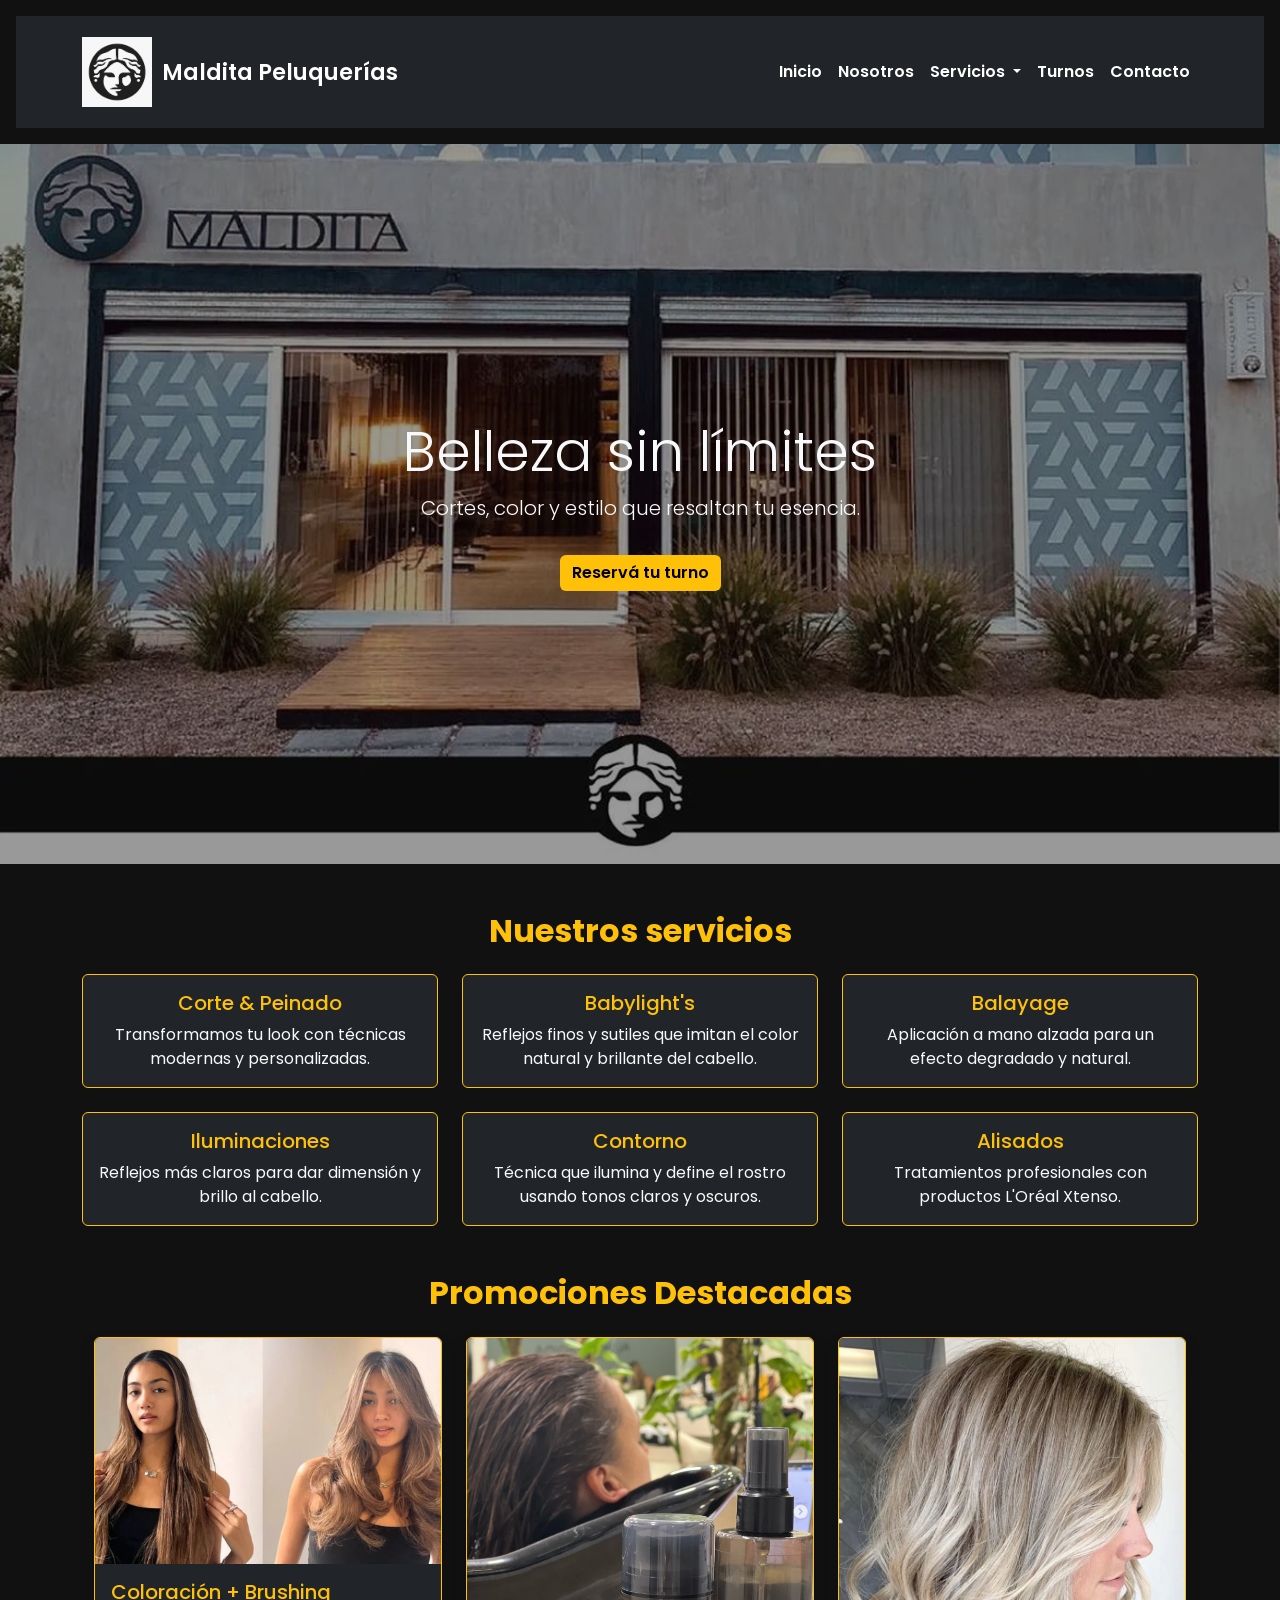
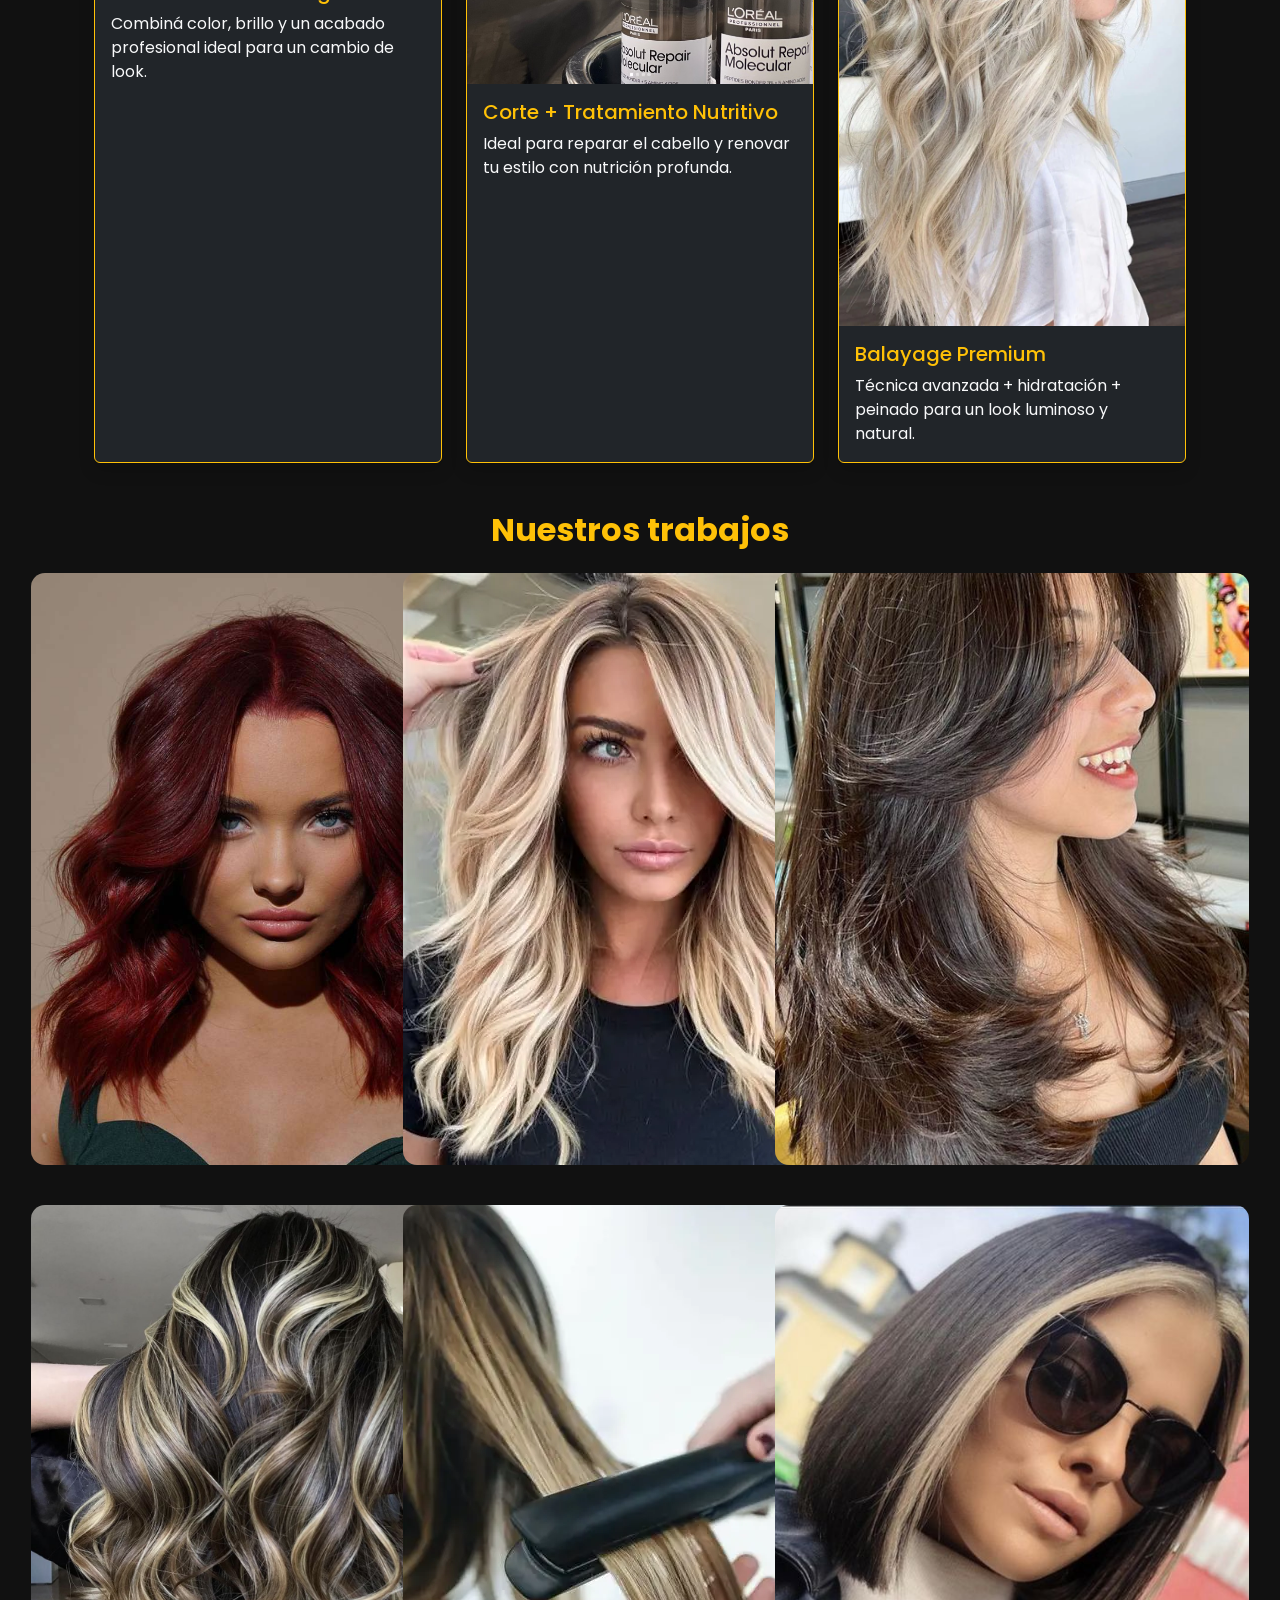
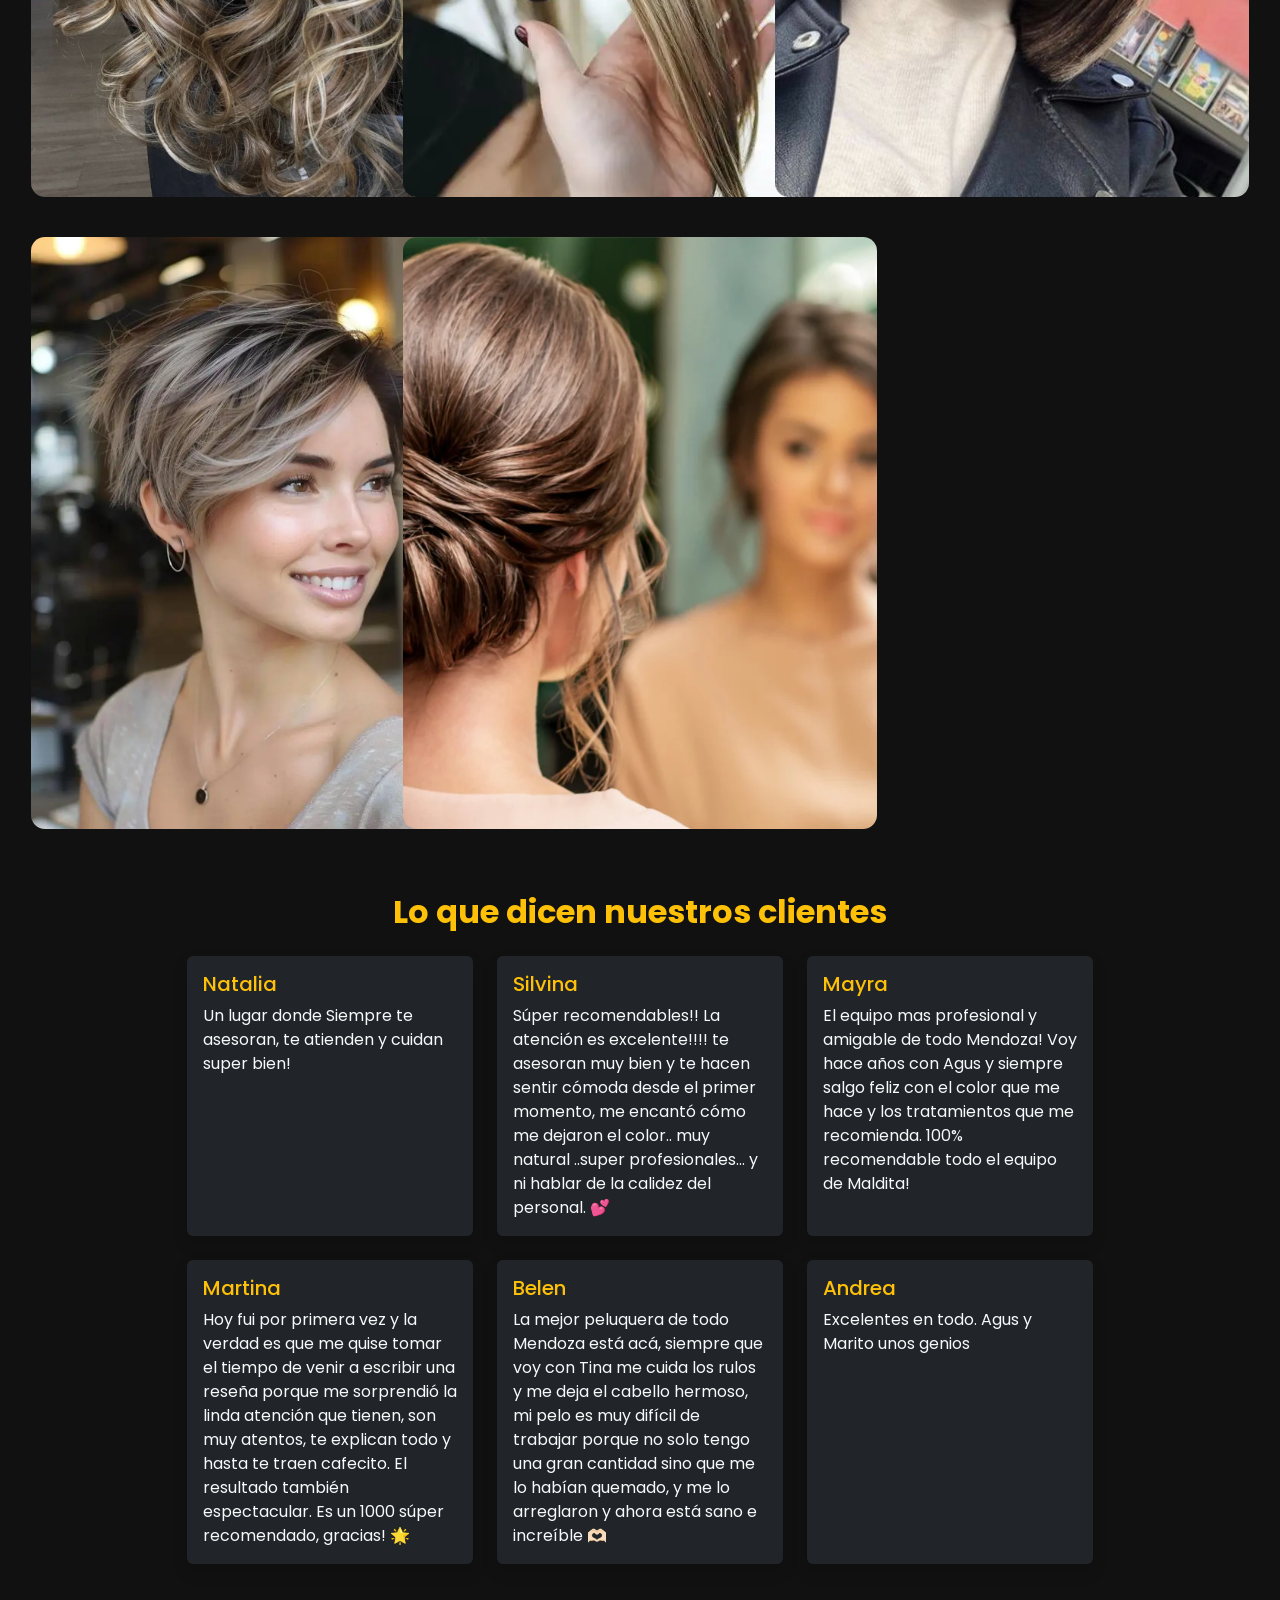
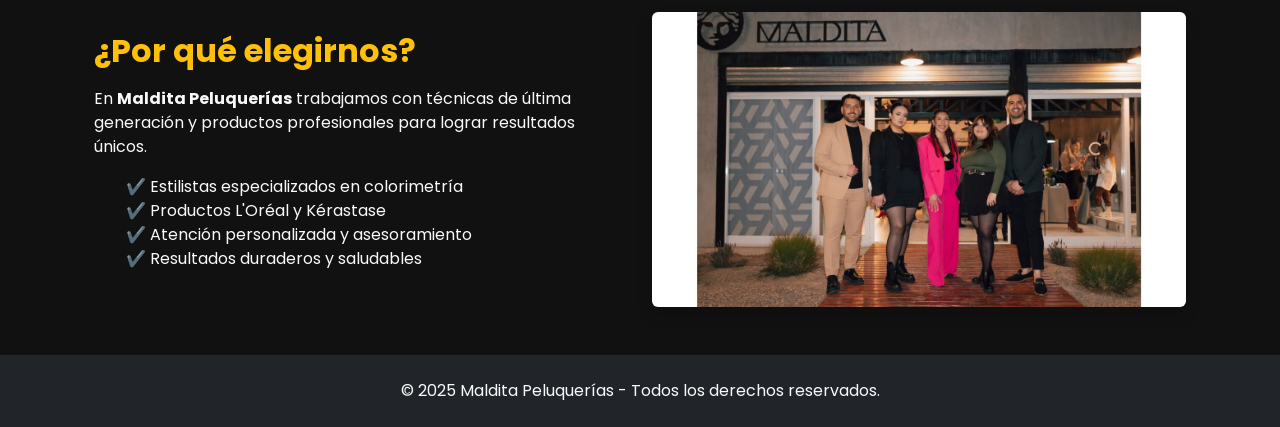
<file: index.html>
<!DOCTYPE html>
<html lang="es">
<head>
  <meta charset="UTF-8">
  <meta name="viewport" content="width=device-width, initial-scale=1.0">
  <title>Maldita Peluquerías | Corte, Color y Estilo</title>

  <!-- SEO -->
  <meta name="description" content="Maldita Peluquerías: cortes, coloración, alisados y tratamientos profesionales. Reservá tu turno online y descubrí tu mejor versión.">
  <link rel="canonical" href="https://tu-dominio.com/">

  <!-- Open Graph -->
  <meta property="og:title" content="Maldita Peluquerías">
  <meta property="og:description" content="Cortes, coloración y estilo profesional. Reservá tu turno online.">
  <meta property="og:type" content="website">
  <meta property="og:image" content="assets/img/og-image.jpg">

  <!-- Favicon -->
  <link rel="icon" href="assets/img/favicon.png" type="image/png">

  <!-- Google Font -->
  <link href="https://fonts.googleapis.com/css2?family=Poppins:wght@300;500;700&display=swap" rel="stylesheet">

  <!-- Bootstrap -->
  <link href="https://cdn.jsdelivr.net/npm/bootstrap@5.3.0/dist/css/bootstrap.min.css" rel="stylesheet">

  <!-- Styles -->
  <link rel="stylesheet" href="assets/css/style.css">
</head>

<body>

<!-- HEADER -->
<header role="banner">
  <nav class="navbar navbar-expand-lg navbar-dark bg-dark py-3">
    <div class="container d-flex justify-content-between align-items-center">

      <!-- LOGO + TÍTULO -->
      <a href="index.html" class="navbar-brand d-flex align-items-center">
        <img src="assets/img/maldita-peluqueria.jpg" alt="Logo de Maldita Peluquerías" class="logo">
        <h1 class="h3 m-0">Maldita Peluquerías</h1>
      </a>

      <button class="navbar-toggler" type="button" data-bs-toggle="collapse" data-bs-target="#navbarNav"
        aria-controls="navbarNav" aria-expanded="false" aria-label="Abrir menú">
        <span class="navbar-toggler-icon"></span>
      </button>

      <div class="collapse navbar-collapse justify-content-end" id="navbarNav">
        <ul class="navbar-nav">

          <li class="nav-item"><a class="nav-link text-light" href="index.html">Inicio</a></li>
          <li class="nav-item"><a class="nav-link text-light" href="pages/nosotros.html">Nosotros</a></li>

          <!-- DROPDOWN SERVICIOS -->
          <li class="nav-item dropdown">
            <a class="nav-link dropdown-toggle text-warning"
               href="pages/servicios.html"
               id="serviciosDropdown"
               role="button"
               aria-haspopup="true"
               aria-expanded="false">
              Servicios
            </a>

            <ul class="dropdown-menu bg-dark" aria-labelledby="serviciosDropdown">
              <li><a class="dropdown-item" href="pages/servicios.html#coloracion">Coloración</a></li>
              <li><a class="dropdown-item" href="pages/servicios.html#corte">Corte & Estilo</a></li>
              <li><a class="dropdown-item" href="pages/servicios.html#peinados">Peinados</a></li>
              <li><a class="dropdown-item" href="pages/servicios.html#tratamientos">Tratamientos</a></li>
              <li><a class="dropdown-item" href="pages/servicios.html#alisado">Alisado</a></li>
              <li><a class="dropdown-item" href="pages/servicios.html#loreal">Productos L'Oréal</a></li>
              <li><a class="dropdown-item" href="pages/servicios.html#balayage">Balayage</a></li>
              <li><a class="dropdown-item" href="pages/servicios.html#kerastase">Productos Kérastase</a></li>
            </ul>
          </li>

          <li class="nav-item"><a class="nav-link text-light" href="pages/turnos.html">Turnos</a></li>
          <li class="nav-item"><a class="nav-link text-light" href="pages/contacto.html">Contacto</a></li>

        </ul>
      </div>
    </div>
  </nav>
</header>

<!-- HERO -->
<section class="hero text-center text-light d-flex align-items-center justify-content-center" aria-label="Sección principal">
  <div>
    <h2 class="display-4">Belleza sin límites</h2>
    <p class="lead">Cortes, color y estilo que resaltan tu esencia.</p>
    <a href="pages/turnos.html" class="btn btn-warning mt-3">Reservá tu turno</a>
  </div>
</section>

<!-- CONTENIDO PRINCIPAL -->
<main class="container my-5">
  <h2 class="text-center text-warning mb-4">Nuestros servicios</h2>

  <div class="row g-4">

    <div class="col-md-4">
      <div class="card bg-dark text-light border-warning h-100">
        <div class="card-body text-center">
          <h5 class="card-title text-warning">Corte & Peinado</h5>
          <p class="card-text">Transformamos tu look con técnicas modernas y personalizadas.</p>
        </div>
      </div>
    </div>

    <div class="col-md-4">
      <div class="card bg-dark text-light border-warning h-100">
        <div class="card-body text-center">
          <h5 class="card-title text-warning">Babylight's</h5>
          <p class="card-text">Reflejos finos y sutiles que imitan el color natural y brillante del cabello.</p>
        </div>
      </div>
    </div>

    <div class="col-md-4">
      <div class="card bg-dark text-light border-warning h-100">
        <div class="card-body text-center">
          <h5 class="card-title text-warning">Balayage</h5>
          <p class="card-text">Aplicación a mano alzada para un efecto degradado y natural.</p>
        </div>
      </div>
    </div>

    <div class="col-md-4">
      <div class="card bg-dark text-light border-warning h-100">
        <div class="card-body text-center">
          <h5 class="card-title text-warning">Iluminaciones</h5>
          <p class="card-text">Reflejos más claros para dar dimensión y brillo al cabello.</p>
        </div>
      </div>
    </div>

    <div class="col-md-4">
      <div class="card bg-dark text-light border-warning h-100">
        <div class="card-body text-center">
          <h5 class="card-title text-warning">Contorno</h5>
          <p class="card-text">Técnica que ilumina y define el rostro usando tonos claros y oscuros.</p>
        </div>
      </div>
    </div>

    <div class="col-md-4">
      <div class="card bg-dark text-light border-warning h-100">
        <div class="card-body text-center">
          <h5 class="card-title text-warning">Alisados</h5>
          <p class="card-text">Tratamientos profesionales con productos L'Oréal Xtenso.</p>
        </div>
      </div>
    </div>

  </div>

<!-- Promociones Destacadas -->
<section class="container my-5">
  <h2 class="text-center text-warning mb-4">Promociones Destacadas</h2>

  <div class="row row-cols-1 row-cols-md-3 g-4">

    <div class="col d-flex">
      <div class="card bg-dark text-light border-warning shadow flex-fill">
        <img src="assets/img/brushing.webp" class="card-img-top" alt="Promoción Coloración">
        <div class="card-body">
          <h5 class="card-title text-warning">Coloración + Brushing</h5>
          <p class="card-text">Combiná color, brillo y un acabado profesional ideal para un cambio de look.</p>
        </div>
      </div>
    </div>

    <div class="col d-flex">
      <div class="card bg-dark text-light border-warning shadow flex-fill">
        <img src="assets/img/nutricion.jpeg" class="card-img-top" alt="Promoción Corte">
        <div class="card-body">
          <h5 class="card-title text-warning">Corte + Tratamiento Nutritivo</h5>
          <p class="card-text">Ideal para reparar el cabello y renovar tu estilo con nutrición profunda.</p>
        </div>
      </div>
    </div>

    <div class="col d-flex">
      <div class="card bg-dark text-light border-warning shadow flex-fill">
        <img src="assets/img/balayage.webp" class="card-img-top" alt="Promoción Balayage">
        <div class="card-body">
          <h5 class="card-title text-warning">Balayage Premium</h5>
          <p class="card-text">Técnica avanzada + hidratación + peinado para un look luminoso y natural.</p>
        </div>
      </div>
    </div>

  </div>
</section>

<!-- GALERÍA DE TRABAJOS (CSS GRID) -->
<section class="container my-5">
  <h2 class="text-center text-warning mb-4">Nuestros trabajos</h2>

  <div class="grid-galeria">
    <figure class="galeria-item">
      <img src="assets/img/color-rojo.jpg" alt="Trabajo de coloración profesional">
    </figure>

    <figure class="galeria-item">
      <img src="assets/img/balayage1.webp" alt="Balayage natural">
    </figure>

    <figure class="galeria-item">
      <img src="assets/img/corte-mariposa.jpg" alt="Corte y peinado femenino">
    </figure>

    <figure class="galeria-item">
      <img src="assets/img/mechas.jpg" alt="Iluminaciones en cabello largo">
    </figure>

    <figure class="galeria-item">
      <img src="assets/img/alisado.webp" alt="Alisado profesional">
    </figure>

    <figure class="galeria-item">
      <img src="assets/img/mechasmoney.jpg" alt="Mechas money piece">
    </figure>

    <figure class="galeria-item">
      <img src="assets/img/pelo-corto.webp" alt="Pelo cortito moderno">
    </figure>

<figure class="galeria-item">
      <img src="assets/img/peinados-eventos.webp" alt="Peinado para evento">
    </figure>

  </div>
</section>





<!-- Testimonios -->
<section class="container my-5">
  <h2 class="text-center text-warning mb-4">Lo que dicen nuestros clientes</h2>

  <div class="row justify-content-center">
    <div class="col-lg-10">

      <div class="row g-4">

        <div class="col-md-4">
          <article class="p-3 bg-dark text-light border-warning rounded shadow h-100">
            <h5 class="text-warning">Natalia</h5>
            <p class="mb-0">Un lugar donde Siempre te asesoran, te atienden y cuidan super bien!</p>
          </article>
        </div>

        <div class="col-md-4">
          <article class="p-3 bg-dark text-light border-warning rounded shadow h-100">
            <h5 class="text-warning">Silvina</h5>
            <p class="mb-0">Súper recomendables!! La atención es excelente!!!! te asesoran muy bien y te hacen sentir cómoda desde el primer momento, me encantó cómo me dejaron el color.. muy natural ..super profesionales... y ni hablar de la calidez del personal. 💕</p>
          </article>
        </div>

        <div class="col-md-4">
          <article class="p-3 bg-dark text-light border-warning rounded shadow h-100">
            <h5 class="text-warning">Mayra</h5>
            <p class="mb-0">El equipo mas profesional y amigable de todo Mendoza! Voy hace años con Agus y siempre salgo feliz con el color que me hace y los tratamientos que me recomienda. 100% recomendable todo el equipo de Maldita!</p>
          </article>
        </div>

        <div class="col-md-4">
          <article class="p-3 bg-dark text-light border-warning rounded shadow h-100">
            <h5 class="text-warning">Martina</h5>
            <p class="mb-0">Hoy fui por primera vez y la verdad es que me quise tomar el tiempo de venir a escribir una reseña porque me sorprendió la linda atención que tienen, son muy atentos, te explican todo y hasta te traen cafecito. El resultado también espectacular. Es un 1000 súper recomendado, gracias! 🌟</p>
          </article>
        </div>


        <div class="col-md-4">
          <article class="p-3 bg-dark text-light border-warning rounded shadow h-100">
            <h5 class="text-warning">Belen</h5>
            <p class="mb-0">La mejor peluquera de todo Mendoza está acá, siempre que voy con Tina me cuida los rulos y me deja el cabello hermoso, mi pelo es muy difícil de trabajar porque no solo tengo una gran cantidad sino que me lo habían quemado, y me lo arreglaron y ahora está sano e increíble 🫶🏻</p>
          </article>
        </div>

        <div class="col-md-4">
          <article class="p-3 bg-dark text-light border-warning rounded shadow h-100">
            <h5 class="text-warning">Andrea</h5>
            <p class="mb-0">Excelentes en todo. Agus y Marito unos genios</p>
          </article>
        </div>

      </div>

    </div>
  </div>
</section>


<!-- Información y Beneficios -->
<section class="container my-5">
  <div class="row align-items-center">
    
    <div class="col-lg-6 text-light">
      <h2 class="text-warning mb-3">¿Por qué elegirnos?</h2>
      <p>
        En <strong>Maldita Peluquerías</strong> trabajamos con técnicas de última generación y productos profesionales para lograr resultados únicos.
      </p>

      <ul>
        <li>✔️ Estilistas especializados en colorimetría</li>
        <li>✔️ Productos L'Oréal y Kérastase</li>
        <li>✔️ Atención personalizada y asesoramiento</li>
        <li>✔️ Resultados duraderos y saludables</li>
      </ul>
    </div>

    <div class="col-lg-6">
      <img src="assets/img/equipo-pelu.jpg" class="img-fluid rounded shadow" alt="Equipo de estilistas">
    </div>

  </div>
</section>



</main>

<!-- FOOTER -->
<footer class="bg-dark text-light text-center py-4">
  <p class="mb-0">&copy; 2025 Maldita Peluquerías - Todos los derechos reservados.</p>
</footer>

<!-- SCRIPTS -->
<script src="https://cdn.jsdelivr.net/npm/bootstrap@5.3.0/dist/js/bootstrap.bundle.min.js"></script>

<script>
  // Dropdown con hover accesible
  document.querySelectorAll('.dropdown').forEach(dropdown => {
    const toggle = dropdown.querySelector('.nav-link');
    const menu = dropdown.querySelector('.dropdown-menu');

    dropdown.addEventListener('mouseenter', () => {
      const bsDropdown = new bootstrap.Dropdown(toggle);
      bsDropdown.show();
      toggle.setAttribute('aria-expanded', 'true');
    });

    dropdown.addEventListener('mouseleave', () => {
      const bsDropdown = bootstrap.Dropdown.getInstance(toggle);
      bsDropdown.hide();
      toggle.setAttribute('aria-expanded', 'false');
    });
  });

  // Evitar que el click rompa el hover
  document.querySelector('#serviciosDropdown')
    .addEventListener('click', function () {
      window.location.href = this.getAttribute('href');
    });
</script>

</body>
</html>
</file>
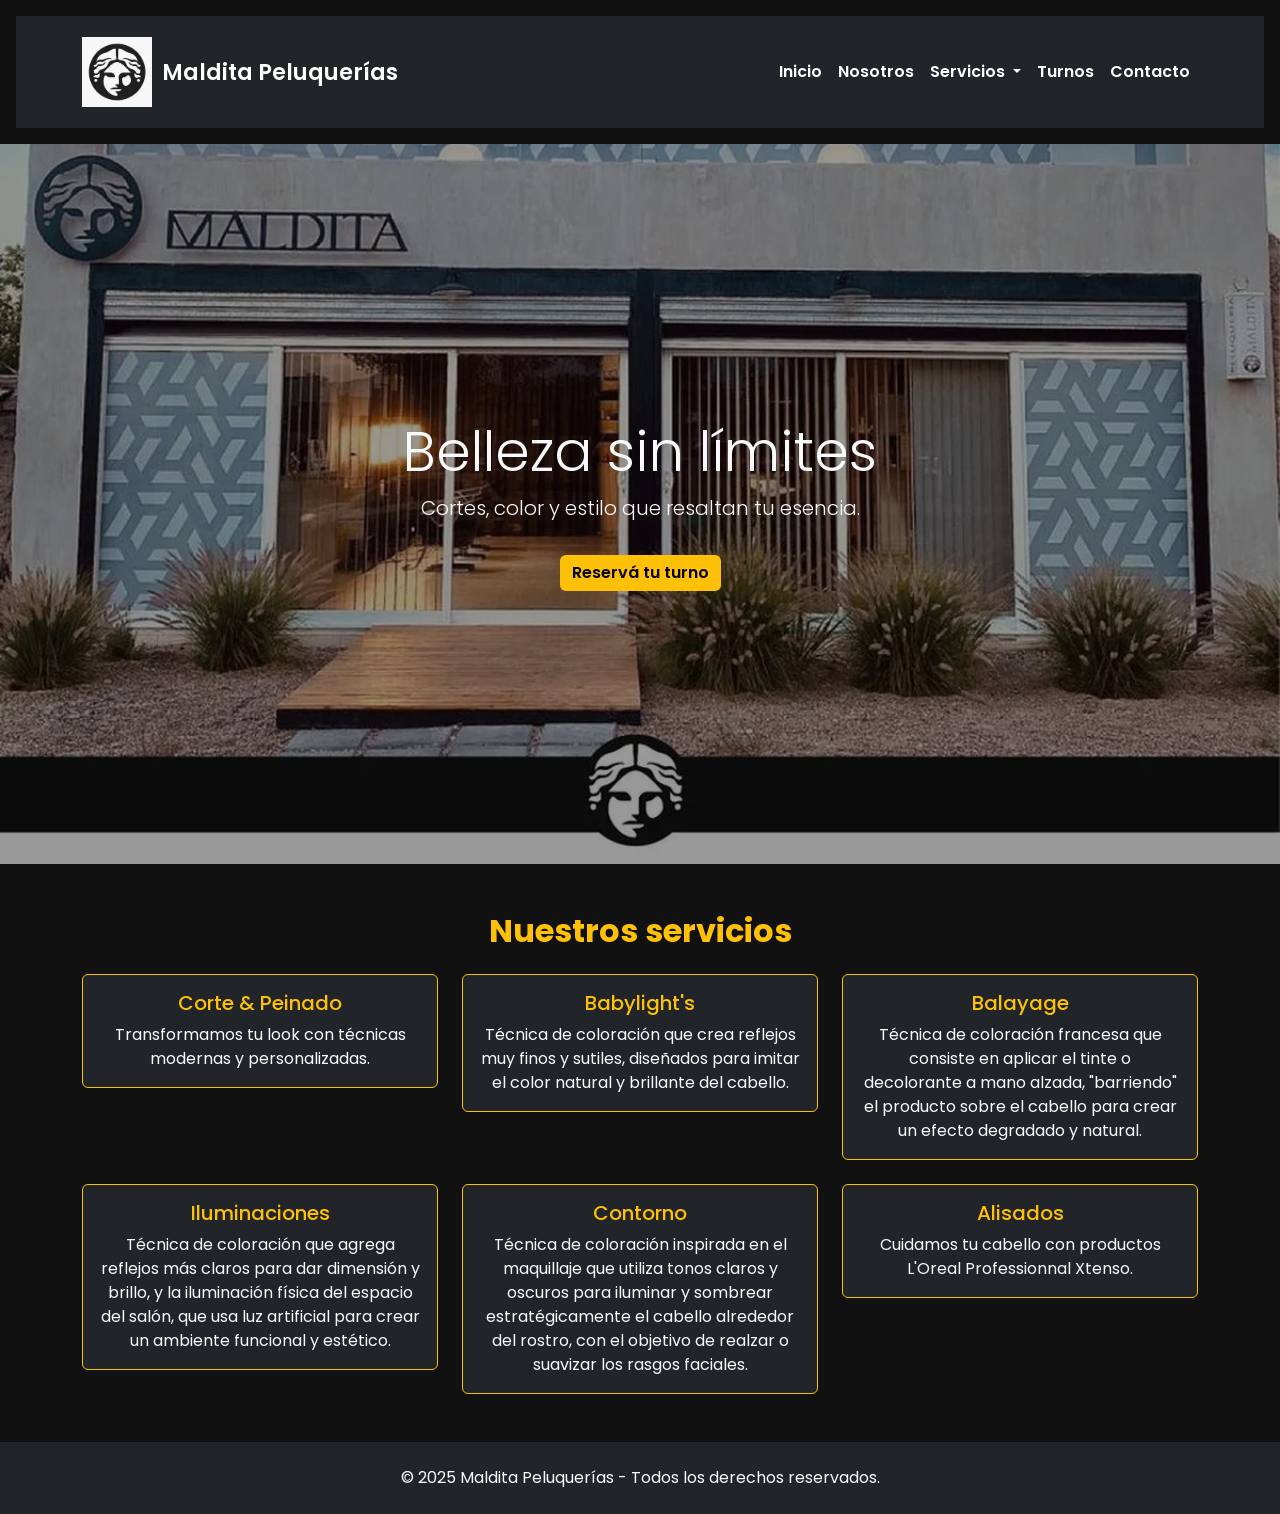
<file: pages/index.html>
<!DOCTYPE html>
<html lang="es">
<head>
  <meta charset="UTF-8">
  <meta name="viewport" content="width=device-width, initial-scale=1.0">
  <title>Maldita Peluquerías</title>
  <link href="https://cdn.jsdelivr.net/npm/bootstrap@5.3.0/dist/css/bootstrap.min.css" rel="stylesheet">
  <link rel="stylesheet" href="../assets/css/style.css">
  <link href="https://fonts.googleapis.com/css2?family=Poppins:wght@300;500;700&display=swap" rel="stylesheet">
</head>
<body>

  <!-- Header -->
  <header>
  <nav class="navbar navbar-expand-lg navbar-dark bg-dark py-3">
    <div class="container d-flex justify-content-between align-items-center">
      
      <!-- LOGO + TÍTULO -->
      <a href="index.html" class="navbar-brand d-flex align-items-center">
      <img src="../assets/img/maldita peluqueria.jpg" alt="Logo Maldita" class="logo">
      <h1 class="h3 m-0">Maldita Peluquerías</h1>
    </a>

    <button class="navbar-toggler" type="button" data-bs-toggle="collapse" data-bs-target="#navbarNav"
      aria-controls="navbarNav" aria-expanded="false" aria-label="Toggle navigation">
      <span class="navbar-toggler-icon"></span>
    </button>

    <div class="collapse navbar-collapse justify-content-end" id="navbarNav">
        <ul class="navbar-nav">
        <li class="nav-item"><a class="nav-link text-light" href="index.html">Inicio</a></li>
        <li class="nav-item"><a class="nav-link text-light" href="nosotros.html">Nosotros</a></li>
<li class="nav-item dropdown">
  <a class="nav-link dropdown-toggle text-warning" href="servicios.html" id="serviciosDropdown" role="button" aria-expanded="false">
    Servicios
  </a>
  <ul class="dropdown-menu bg-dark" aria-labelledby="serviciosDropdown">
    <li><a class="dropdown-item text-light" href="servicios.html#coloracion">Coloración</a></li>
    <li><a class="dropdown-item text-light" href="servicios.html#corte">Corte & Estilo</a></li>
    <li><a class="dropdown-item text-light" href="servicios.html#peinados">Peinados</a></li>
    <li><a class="dropdown-item text-light" href="servicios.html#tratamientos">Tratamientos</a></li>
    <li><a class="dropdown-item text-light" href="servicios.html#alisado">Alisado</a></li>
    <li><a class="dropdown-item text-light" href="servicios.html#loreal">Productos L'Oréal</a></li>
    <li><a class="dropdown-item text-light" href="servicios.html#balayage">Balayage</a></li>
    <li><a class="dropdown-item text-light" href="servicios.html#kerastase">Productos Kérastase</a></li>
  </ul>
</li>
        <li class="nav-item"><a class="nav-link text-light" href="turnos.html">Turnos</a></li>
        <li class="nav-item"><a class="nav-link text-light" href="contacto.html">Contacto</a></li>
      </ul>
    </div>
    </div>
  </nav>
</header>

  <!-- Hero Section -->
  <section class="hero text-center text-light d-flex align-items-center justify-content-center">
    <div>
      <h2 class="display-4">Belleza sin límites</h2>
      <p class="lead">Cortes, color y estilo que resaltan tu esencia.</p>
      <a href="turnos.html" class="btn btn-warning mt-3">Reservá tu turno</a>
    </div>
  </section>

  <!-- Servicios destacados -->
  <main class="container my-5">
    <h2 class="text-center text-warning mb-4">Nuestros servicios</h2>
    <div class="row g-4">
      <div class="col-md-4">
        <div class="card bg-dark text-light border-warning">
          <div class="card-body text-center">
            <h5 class="card-title text-warning">Corte & Peinado</h5>
            <p class="card-text">Transformamos tu look con técnicas modernas y personalizadas.</p>
          </div>
        </div>
      </div>
      <div class="col-md-4">
        <div class="card bg-dark text-light border-warning">
          <div class="card-body text-center">
            <h5 class="card-title text-warning">Babylight's</h5>
            <p class="card-text">Técnica de coloración que crea reflejos muy finos y sutiles, diseñados para imitar el color natural y brillante del cabello.</p>
          </div>
        </div>
      </div>
      <div class="col-md-4">
        <div class="card bg-dark text-light border-warning">
          <div class="card-body text-center">
            <h5 class="card-title text-warning">Balayage</h5>
            <p class="card-text">Técnica de coloración francesa que consiste en aplicar el tinte o decolorante a mano alzada, "barriendo" el producto sobre el cabello para crear un efecto degradado y natural.</p>
          </div>
        </div>
      </div>
      <div class="col-md-4">
        <div class="card bg-dark text-light border-warning">
          <div class="card-body text-center">
            <h5 class="card-title text-warning">Iluminaciones</h5>
            <p class="card-text">Técnica de coloración que agrega reflejos más claros para dar dimensión y brillo, y la iluminación física del espacio del salón, que usa luz artificial para crear un ambiente funcional y estético.</p>
          </div>
        </div>
      </div>
      <div class="col-md-4">
        <div class="card bg-dark text-light border-warning">
          <div class="card-body text-center">
            <h5 class="card-title text-warning">Contorno</h5>
            <p class="card-text">Técnica de coloración inspirada en el maquillaje que utiliza tonos claros y oscuros para iluminar y sombrear estratégicamente el cabello alrededor del rostro, con el objetivo de realzar o suavizar los rasgos faciales.</p>
          </div>
        </div>
      </div>
      <div class="col-md-4">
        <div class="card bg-dark text-light border-warning">
          <div class="card-body text-center">
            <h5 class="card-title text-warning">Alisados</h5>
            <p class="card-text">Cuidamos tu cabello con productos L'Oreal Professionnal Xtenso.</p>
          </div>
        </div>
      </div>
    </div>
  </main>

  <!-- Footer -->
  <footer class="bg-dark text-light text-center py-4">
    <p class="mb-0">&copy; 2025 Maldita Peluquerías - Todos los derechos reservados.</p>
  </footer>
<script src="https://cdn.jsdelivr.net/npm/bootstrap@5.3.0/dist/js/bootstrap.bundle.min.js"></script>
<script>
  // Mostrar el dropdown al pasar el mouse
  document.querySelectorAll('.dropdown').forEach(dropdown => {
    dropdown.addEventListener('mouseenter', function () {
      const toggle = this.querySelector('.nav-link');
      const menu = this.querySelector('.dropdown-menu');
      const bsDropdown = new bootstrap.Dropdown(toggle);
      bsDropdown.show();
    });
    dropdown.addEventListener('mouseleave', function () {
      const toggle = this.querySelector('.nav-link');
      const bsDropdown = bootstrap.Dropdown.getInstance(toggle);
      bsDropdown.hide();
    });
  });

  // Asegurar que el clic en servicios te lleve a la página
  document.querySelector('#serviciosDropdown').addEventListener('click', function (e) {
    window.location.href = this.getAttribute('href');
  });
</script>
</body>
</html>
</file>
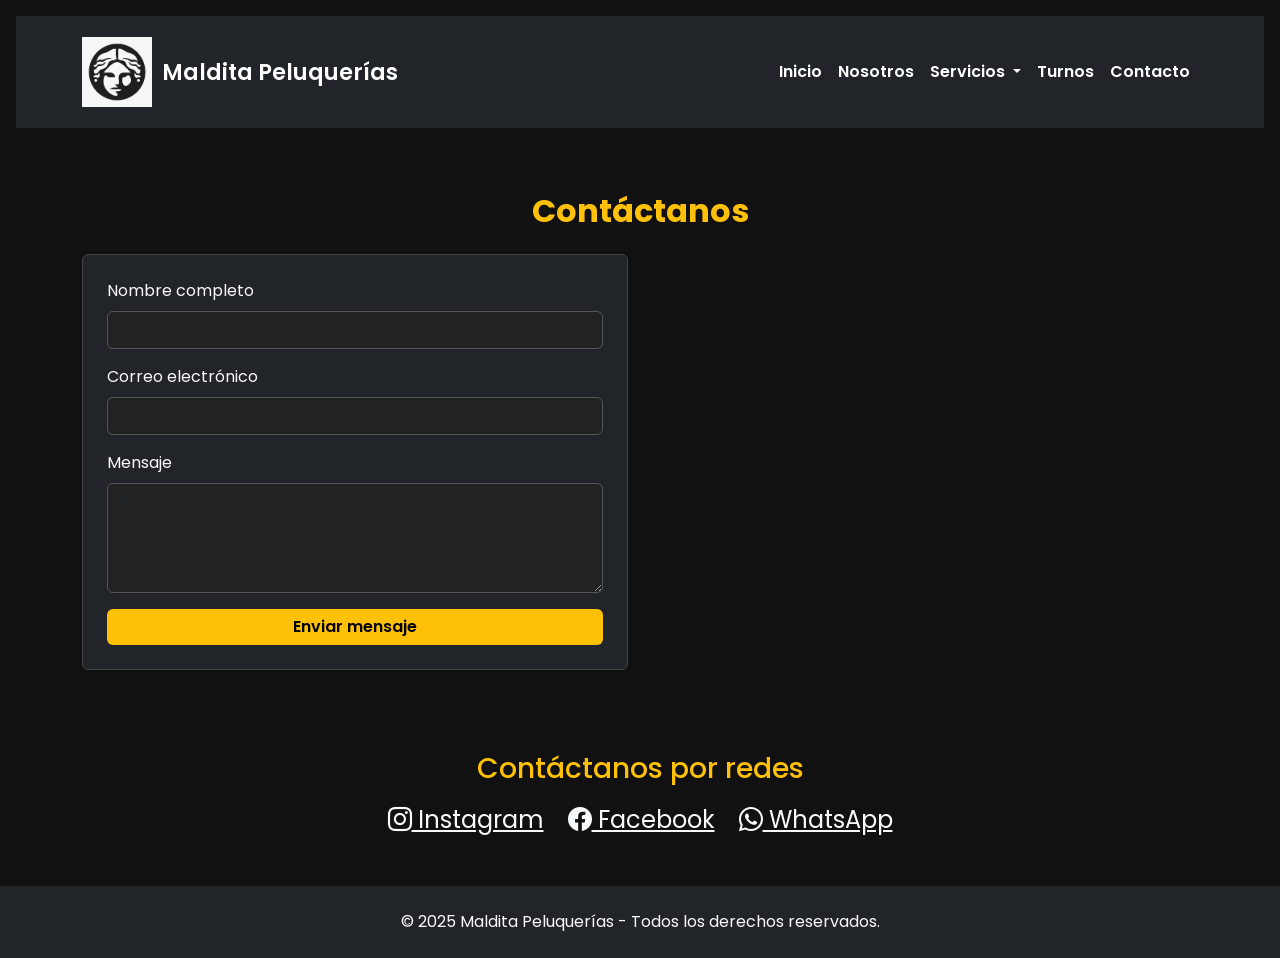
<file: pages/contacto.html>
<!DOCTYPE html>
<html lang="es">
<head>
  <meta charset="UTF-8">
  <meta name="viewport" content="width=device-width, initial-scale=1.0">

  <title>Contacto | Maldita Peluquerías</title>

  <!-- SEO -->
  <meta name="description" content="Contactate con Maldita Peluquerías. Consultas, turnos, servicios y ubicación en Mendoza.">
  <meta name="keywords" content="peluquería, estética, belleza, contacto, turnos, mendoza">
  <meta name="author" content="Maldita Peluquerías">

  <!-- Optimización de carga -->
  <link rel="preconnect" href="https://fonts.googleapis.com">
  <link rel="preconnect" href="https://fonts.gstatic.com" crossorigin>

  <!-- Tipografía -->
  <link href="https://fonts.googleapis.com/css2?family=Poppins:wght@300;500;700&display=swap" rel="stylesheet">

  <!-- Bootstrap CSS -->
  <link href="https://cdn.jsdelivr.net/npm/bootstrap@5.3.0/dist/css/bootstrap.min.css" rel="stylesheet">

  <!-- Bootstrap Icons -->
  <link rel="stylesheet" href="https://cdn.jsdelivr.net/npm/bootstrap-icons@1.10.5/font/bootstrap-icons.css">

  <!-- Animaciones AOS -->
  <link href="https://unpkg.com/aos@2.3.1/dist/aos.css" rel="stylesheet">

  <!-- Estilos -->
  <link rel="stylesheet" href="../assets/css/style.css">
</head>

<body>

  <!-- Header -->
  <header>
    <nav class="navbar navbar-expand-lg navbar-dark bg-dark py-3">
      <div class="container">

        <!-- LOGO -->
        <a href="../index.html" class="navbar-brand d-flex align-items-center" aria-label="Ir al inicio">
          <img src="../assets/img/maldita-peluqueria.jpg" alt="Logo de Maldita Peluquerías" class="logo" loading="lazy">
          <h1 class="h3 m-0">Maldita Peluquerías</h1>
        </a>

        <button class="navbar-toggler" type="button" data-bs-toggle="collapse" data-bs-target="#navbarNav" aria-label="Abrir menú">
          <span class="navbar-toggler-icon"></span>
        </button>

        <!-- NAV -->
        <div class="collapse navbar-collapse justify-content-end" id="navbarNav">
          <ul class="navbar-nav">

            <li class="nav-item">
              <a class="nav-link" href="../index.html">Inicio</a>
            </li>

            <li class="nav-item">
              <a class="nav-link" href="./nosotros.html">Nosotros</a>
            </li>

            <!-- Dropdown Servicios -->
            <li class="nav-item dropdown">
              <a class="nav-link dropdown-toggle"
                 href="./servicios.html"
                 id="serviciosDropdown"
                 data-bs-toggle="dropdown"
                 role="button"
                 aria-haspopup="true"
                 aria-expanded="false">
                Servicios
              </a>

              <ul class="dropdown-menu bg-dark">
                <li><a class="dropdown-item text-light" href="./servicios.html#coloracion">Coloración</a></li>
                <li><a class="dropdown-item text-light" href="./servicios.html#corte">Corte & Estilo</a></li>
                <li><a class="dropdown-item text-light" href="./servicios.html#peinados">Peinados</a></li>
                <li><a class="dropdown-item text-light" href="./servicios.html#tratamientos">Tratamientos</a></li>
                <li><a class="dropdown-item text-light" href="./servicios.html#alisado">Alisado</a></li>
                <li><a class="dropdown-item text-light" href="./servicios.html#loreal">L'Oréal</a></li>
                <li><a class="dropdown-item text-light" href="./servicios.html#balayage">Balayage</a></li>
                <li><a class="dropdown-item text-light" href="./servicios.html#kerastase">Kérastase</a></li>
              </ul>
            </li>

            <li class="nav-item">
              <a class="nav-link" href="./turnos.html">Turnos</a>
            </li>

            <li class="nav-item">
              <a class="nav-link text-warning" href="./contacto.html">Contacto</a>
            </li>

          </ul>
        </div>

      </div>
    </nav>
  </header>


  <!-- Main -->
  <main class="container my-5">

    <h2 class="text-center text-warning mb-4" data-aos="fade-up">Contáctanos</h2>

    <div class="row g-4">

      <!-- Formulario -->
      <div class="col-md-6">
        <form class="bg-dark text-light p-4 rounded shadow-sm" data-aos="fade-right">

          <div class="mb-3">
            <label for="nombre" class="form-label">Nombre completo</label>
            <input type="text" required minlength="3" class="form-control" id="nombre" name="nombre" placeholder="Tu nombre y apellido">
          </div>

          <div class="mb-3">
            <label for="email" class="form-label">Correo electrónico</label>
            <input type="email" required class="form-control" id="email" name="email" placeholder="tuemail@ejemplo.com">
          </div>

          <div class="mb-3">
            <label for="mensaje" class="form-label">Mensaje</label>
            <textarea class="form-control" required minlength="5" id="mensaje" name="mensaje" rows="4" placeholder="Escribí tu consulta..."></textarea>
          </div>

          <button type="submit" class="btn btn-warning w-100">Enviar mensaje</button>

        </form>
      </div>

      <!-- Mapa -->
      <div class="col-md-6 d-flex justify-content-center align-items-center" data-aos="fade-left">
        <iframe 
         src="https://www.google.com/maps/embed?pb=!1m18!1m12!1m3!1d3347.7421000071718!2d-68.859573!3d-32.9578178!2m3!1f0!2f0!3f0!3m2!1i1024!2i768!4f13.1!3m3!1m2!1s0x967e0b22339e4ce3%3A0x4bfde608267235fd!2sMaldita%20Peluqueria!5e0!3m2!1ses-419!2sar!4v1765573497062!5m2!1ses-419!2sar" width="600" height="450" style="border:0;" allowfullscreen="" loading="lazy" referrerpolicy="no-referrer-when-downgrade"></iframe>
        </iframe>
      </div>

    </div>

    <!-- Redes -->
    <section class="text-center mt-5" data-aos="zoom-in">
      <h3 class="text-warning mb-3">Contáctanos por redes</h3>
      <div class="d-flex justify-content-center gap-4 fs-4">
        <a aria-label="Instagram" href="https://www.instagram.com/malditapeluquerias/" class="text-light">
          <i class="bi bi-instagram"></i> Instagram
        </a>
        <a aria-label="Facebook" href="https://www.facebook.com/malditalookeria/" class="text-light">
          <i class="bi bi-facebook"></i> Facebook
        </a>
        <a aria-label="WhatsApp" href="https://api.whatsapp.com/send?phone=5492617003606" class="text-light">
          <i class="bi bi-whatsapp"></i> WhatsApp
        </a>
      </div>
    </section>

  </main>

  <!-- Footer -->
  <footer class="bg-dark text-light text-center py-4 mt-5">
    <p class="mb-0">&copy; 2025 Maldita Peluquerías - Todos los derechos reservados.</p>
  </footer>

  <!-- Bootstrap JS -->
  <script src="https://cdn.jsdelivr.net/npm/bootstrap@5.3.0/dist/js/bootstrap.bundle.min.js"></script>

  <!-- AOS Animaciones -->
  <script src="https://unpkg.com/aos@2.3.1/dist/aos.js"></script>
  <script>
    AOS.init();
  </script>

</body>
</html>
</file>
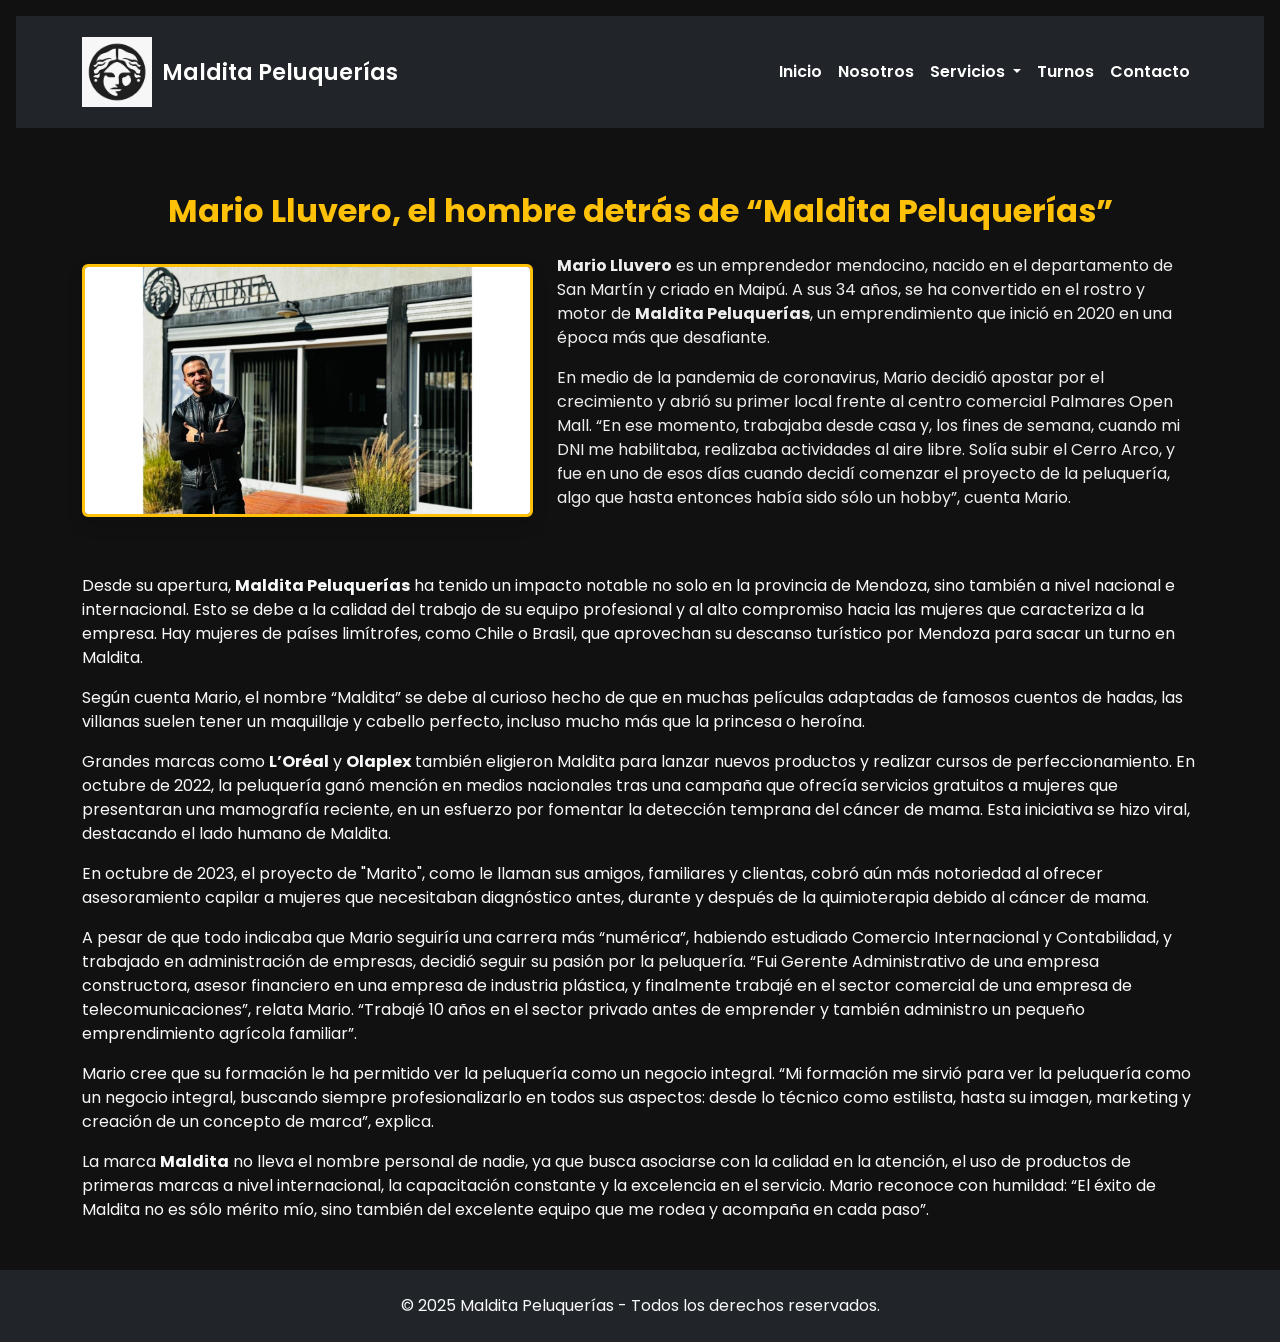
<file: pages/nosotros.html>
<!DOCTYPE html>
<html lang="es">
<head>
  <meta charset="UTF-8" />
  <meta name="viewport" content="width=device-width, initial-scale=1.0" />
  <title>Nosotros - Maldita Peluquerías</title>
  <link href="https://cdn.jsdelivr.net/npm/bootstrap@5.3.0/dist/css/bootstrap.min.css" rel="stylesheet" />
  <link href="https://cdn.jsdelivr.net/npm/bootstrap-icons@1.10.5/font/bootstrap-icons.css" rel="stylesheet" />
  <link rel="stylesheet" href="../assets/css/style.css" />
  <link href="https://fonts.googleapis.com/css2?family=Poppins:wght@300;500;700&display=swap" rel="stylesheet" />
</head>
<body>

  <!-- Header -->
  <header>
  <nav class="navbar navbar-expand-lg navbar-dark bg-dark py-3">
    <div class="container d-flex justify-content-between align-items-center">
      <!-- LOGO + TÍTULO -->
      <a href="../index.html" class="navbar-brand d-flex align-items-center">
      <img src="../assets/img/maldita-peluqueria.jpg" alt="Logo Maldita" class="logo">
      <h1 class="h3 m-0">Maldita Peluquerías</h1>
    </a>
<button class="navbar-toggler" type="button" data-bs-toggle="collapse" data-bs-target="#navbarNav"
      aria-controls="navbarNav" aria-expanded="false" aria-label="Toggle navigation">
      <span class="navbar-toggler-icon"></span>
    </button>

      <div class="collapse navbar-collapse justify-content-end" id="navbarNav">
        <ul class="navbar-nav">
          <li class="nav-item"><a class="nav-link text-light" href="../index.html">Inicio</a></li>
          <li class="nav-item"><a class="nav-link text-warning" href="nosotros.html">Nosotros</a></li>
          <li class="nav-item dropdown">
  <a class="nav-link dropdown-toggle text-warning" href="servicios.html" id="serviciosDropdown" role="button"  aria-expanded="false">
    Servicios
  </a>
  <ul class="dropdown-menu bg-dark" aria-labelledby="serviciosDropdown">
    <li><a class="dropdown-item text-light" href="servicios.html#coloracion">Coloración</a></li>
    <li><a class="dropdown-item text-light" href="servicios.html#corte">Corte & Estilo</a></li>
    <li><a class="dropdown-item text-light" href="servicios.html#peinados">Peinados</a></li>
    <li><a class="dropdown-item text-light" href="servicios.html#tratamientos">Tratamientos</a></li>
    <li><a class="dropdown-item text-light" href="servicios.html#alisado">Alisado</a></li>
    <li><a class="dropdown-item text-light" href="servicios.html#loreal">Productos L'Oréal</a></li>
    <li><a class="dropdown-item text-light" href="servicios.html#balayage">Balayage</a></li>
    <li><a class="dropdown-item text-light" href="servicios.html#kerastase">Productos Kérastase</a></li>
  </ul>
</li>
          <li class="nav-item"><a class="nav-link text-light" href="turnos.html">Turnos</a></li>
          <li class="nav-item"><a class="nav-link text-light" href="contacto.html">Contacto</a></li>
        </ul>
      </div>
    </div>
    </nav>
  </header>

  <!-- Main -->
  <main class="container my-5">
    <h2 class="text-center text-warning mb-4">
      Mario Lluvero, el hombre detrás de “Maldita Peluquerías”
    </h2>

<div class="row align-items-center mb-5">
      <div class="col-lg-5 text-center mb-4 mb-lg-0">
        <img src="../assets/img/mario.jpg" alt="Marito" class="img-fluid rounded shadow" style="max-width: 100%; border: 3px solid #ffc107;" />
      </div>
      <div class="col-lg-7">
        <p><strong>Mario Lluvero</strong> es un emprendedor mendocino, nacido en el departamento de San Martín y criado en Maipú. A sus 34 años, se ha convertido en el rostro y motor de <strong>Maldita Peluquerías</strong>, un emprendimiento que inició en 2020 en una época más que desafiante.</p>

        <p>En medio de la pandemia de coronavirus, Mario decidió apostar por el crecimiento y abrió su primer local frente al centro comercial Palmares Open Mall. “En ese momento, trabajaba desde casa y, los fines de semana, cuando mi DNI me habilitaba, realizaba actividades al aire libre. Solía subir el Cerro Arco, y fue en uno de esos días cuando decidí comenzar el proyecto de la peluquería, algo que hasta entonces había sido sólo un hobby”, cuenta Mario.</p>
      </div>
    </div>

    <div class="text-light">
      <p>Desde su apertura, <strong>Maldita Peluquerías</strong> ha tenido un impacto notable no solo en la provincia de Mendoza, sino también a nivel nacional e internacional. Esto se debe a la calidad del trabajo de su equipo profesional y al alto compromiso hacia las mujeres que caracteriza a la empresa. Hay mujeres de países limítrofes, como Chile o Brasil, que aprovechan su descanso turístico por Mendoza para sacar un turno en Maldita.</p>

      <p>Según cuenta Mario, el nombre “Maldita” se debe al curioso hecho de que en muchas películas adaptadas de famosos cuentos de hadas, las villanas suelen tener un maquillaje y cabello perfecto, incluso mucho más que la princesa o heroína.</p>

      <p>Grandes marcas como <strong>L’Oréal</strong> y <strong>Olaplex</strong> también eligieron Maldita para lanzar nuevos productos y realizar cursos de perfeccionamiento. En octubre de 2022, la peluquería ganó mención en medios nacionales tras una campaña que ofrecía servicios gratuitos a mujeres que presentaran una mamografía reciente, en un esfuerzo por fomentar la detección temprana del cáncer de mama. Esta iniciativa se hizo viral, destacando el lado humano de Maldita.</p>

      <p>En octubre de 2023, el proyecto de "Marito", como le llaman sus amigos, familiares y clientas, cobró aún más notoriedad al ofrecer asesoramiento capilar a mujeres que necesitaban diagnóstico antes, durante y después de la quimioterapia debido al cáncer de mama.</p>

      <p>A pesar de que todo indicaba que Mario seguiría una carrera más “numérica”, habiendo estudiado Comercio Internacional y Contabilidad, y trabajado en administración de empresas, decidió seguir su pasión por la peluquería. “Fui Gerente Administrativo de una empresa constructora, asesor financiero en una empresa de industria plástica, y finalmente trabajé en el sector comercial de una empresa de telecomunicaciones”, relata Mario. “Trabajé 10 años en el sector privado antes de emprender y también administro un pequeño emprendimiento agrícola familiar”.</p>

      <p>Mario cree que su formación le ha permitido ver la peluquería como un negocio integral. “Mi formación me sirvió para ver la peluquería como un negocio integral, buscando siempre profesionalizarlo en todos sus aspectos: desde lo técnico como estilista, hasta su imagen, marketing y creación de un concepto de marca”, explica.</p>

      <p>La marca <strong>Maldita</strong> no lleva el nombre personal de nadie, ya que busca asociarse con la calidad en la atención, el uso de productos de primeras marcas a nivel internacional, la capacitación constante y la excelencia en el servicio. Mario reconoce con humildad: “El éxito de Maldita no es sólo mérito mío, sino también del excelente equipo que me rodea y acompaña en cada paso”.</p>
    </div>
  </main>

  <!-- Footer -->
  <footer class="bg-dark text-light text-center py-4 mt-5">
    <p class="mb-0">&copy; 2025 Maldita Peluquerías - Todos los derechos reservados.</p>
  </footer>

<link rel="stylesheet" href="https://cdn.jsdelivr.net/npm/bootstrap-icons@1.10.5/font/bootstrap-icons.css">
<script src="https://cdn.jsdelivr.net/npm/bootstrap@5.3.0/dist/js/bootstrap.bundle.min.js"></script>

<script>
  // Mostrar el dropdown al pasar el mouse
  document.querySelectorAll('.dropdown').forEach(dropdown => {
    dropdown.addEventListener('mouseenter', function () {
      const toggle = this.querySelector('.nav-link');
      const menu = this.querySelector('.dropdown-menu');
      const bsDropdown = new bootstrap.Dropdown(toggle);
      bsDropdown.show();
    });
    dropdown.addEventListener('mouseleave', function () {
      const toggle = this.querySelector('.nav-link');
      const bsDropdown = bootstrap.Dropdown.getInstance(toggle);
      bsDropdown.hide();
    });
  });

  // Asegurar que el clic en "Servicios" te lleve a la página
  document.querySelector('#serviciosDropdown').addEventListener('click', function (e) {
    window.location.href = this.getAttribute('href');
  });
</script>

</body>
</html>
</file>
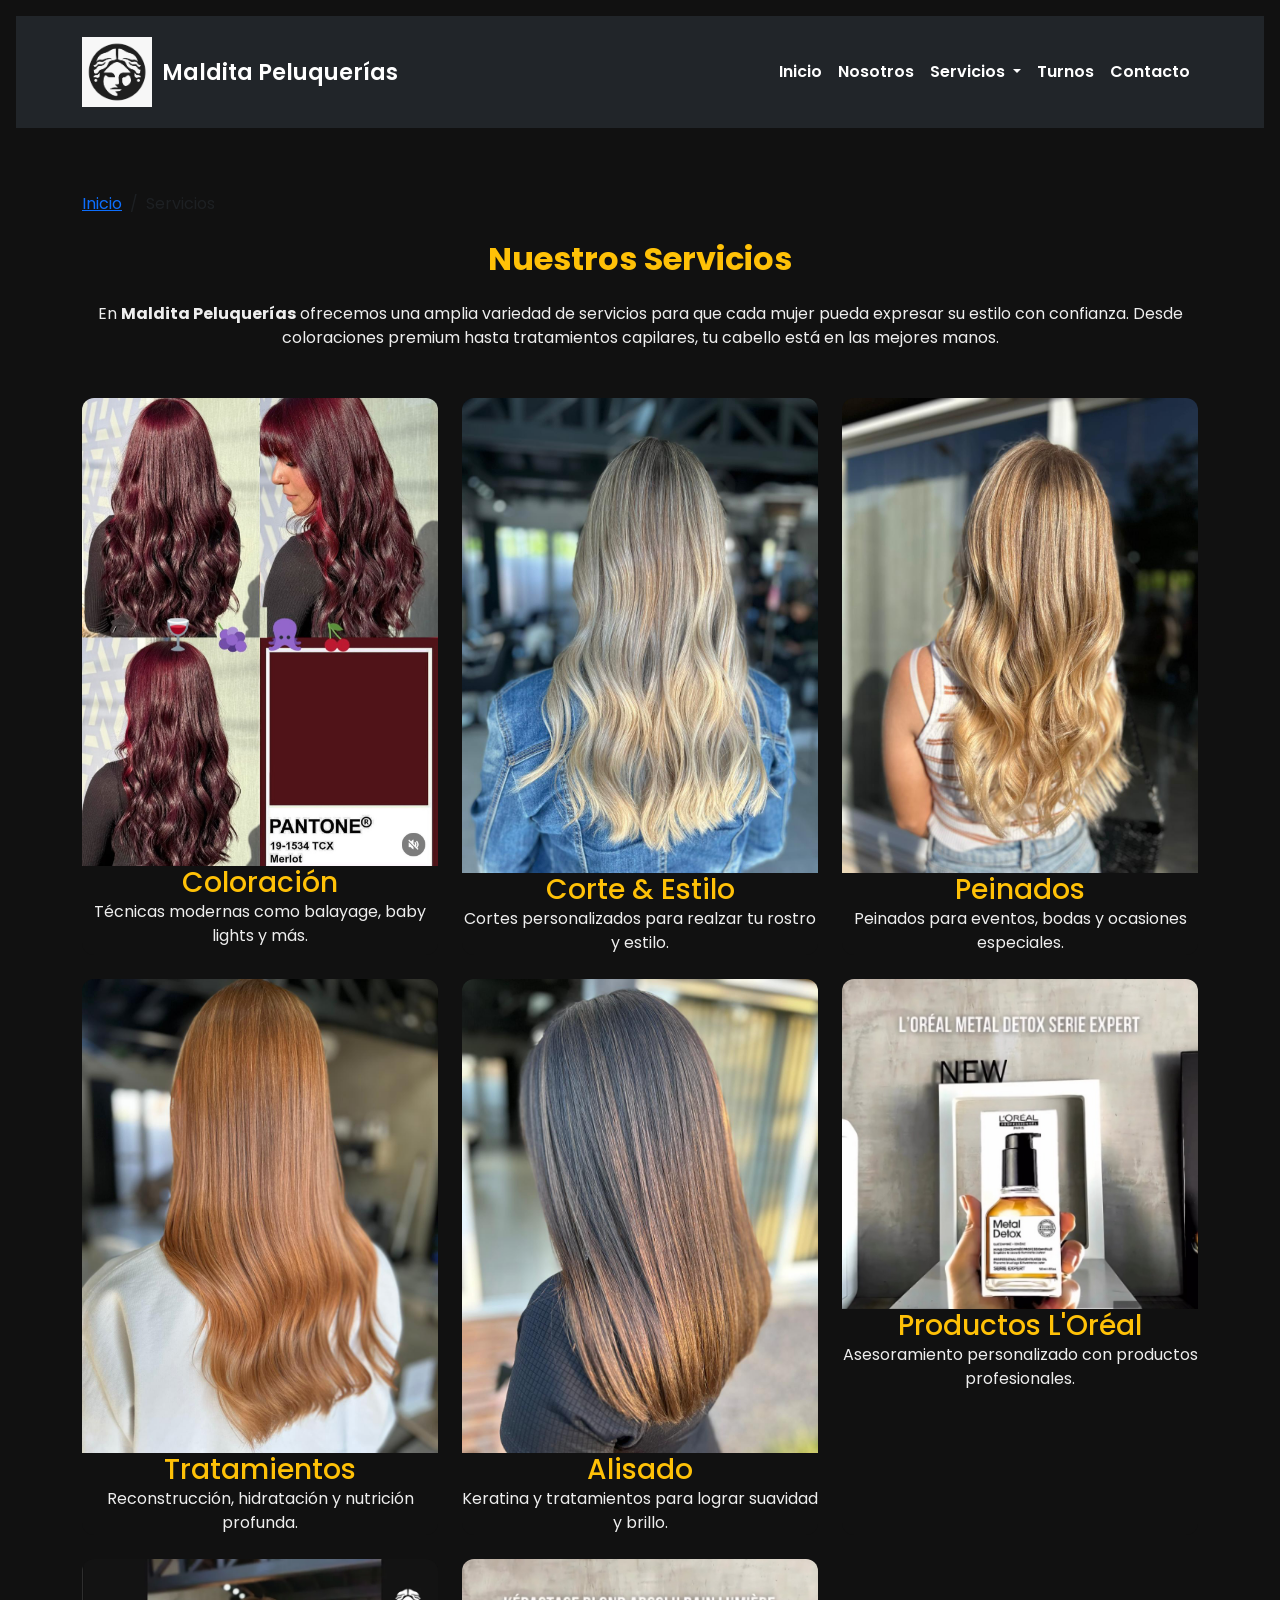
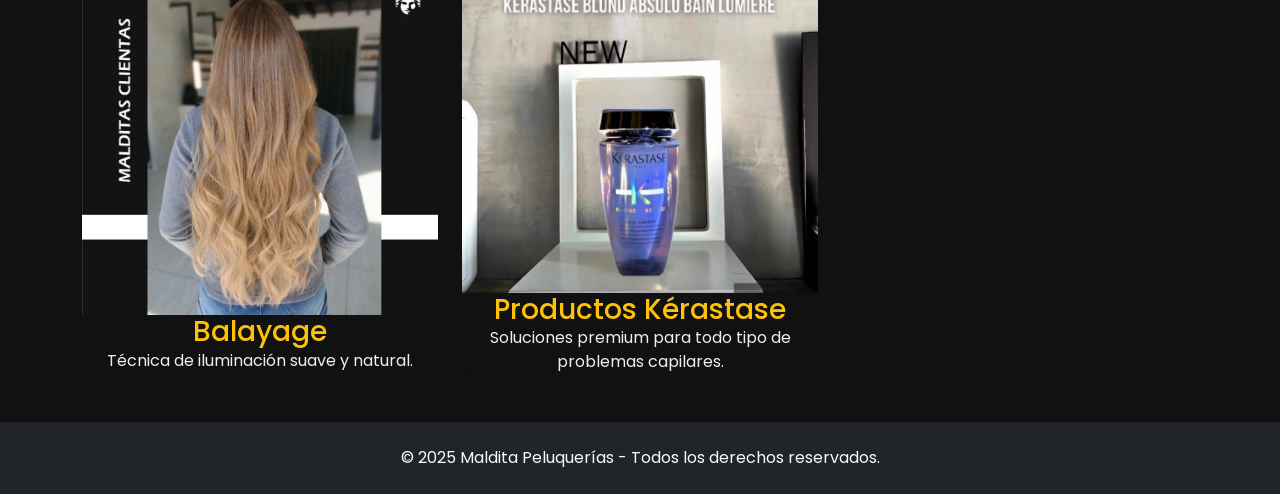
<file: pages/servicios.html>
<!DOCTYPE html>
<html lang="es">
<head>
  <meta charset="UTF-8" />
  <meta name="viewport" content="width=device-width, initial-scale=1.0" />
  <title>Servicios - Maldita Peluquerías</title>

  <!-- SEO -->
  <meta name="description" content="Servicios profesionales de peluquería: coloración, cortes, peinados, tratamientos, alisado y productos premium L'Oréal y Kérastase.">

  <!-- Favicon -->
  <link rel="icon" href="../assets/img/maldita-peluqueria.jpg" type="image/jpg">

  <link href="https://cdn.jsdelivr.net/npm/bootstrap@5.3.0/dist/css/bootstrap.min.css" rel="stylesheet" />
  <link href="https://cdn.jsdelivr.net/npm/bootstrap-icons@1.10.5/font/bootstrap-icons.css" rel="stylesheet" />
  <link rel="stylesheet" href="../assets/css/style.css" />
  <link href="https://fonts.googleapis.com/css2?family=Poppins:wght@300;500;700&display=swap" rel="stylesheet" />
</head>
<body>

  <!-- Header -->
  <header>
    <nav class="navbar navbar-expand-lg navbar-dark bg-dark py-3">
      <div class="container d-flex justify-content-between align-items-center">

        <!-- LOGO + TÍTULO -->
        <a href="../index.html" class="navbar-brand d-flex align-items-center">
          <img src="../assets/img/maldita-peluqueria.jpg" alt="Logo de Maldita Peluquerías" class="logo">
          <h1 class="h3 m-0">Maldita Peluquerías</h1>
        </a>

        <button class="navbar-toggler" type="button" data-bs-toggle="collapse" data-bs-target="#navbarNav"
          aria-controls="navbarNav" aria-expanded="false" aria-label="Toggle navigation">
          <span class="navbar-toggler-icon"></span>
        </button>

        <div class="collapse navbar-collapse justify-content-end" id="navbarNav">
          <ul class="navbar-nav">
            <li class="nav-item"><a class="nav-link text-light" href="../index.html">Inicio</a></li>
            <li class="nav-item"><a class="nav-link text-light" href="nosotros.html">Nosotros</a></li>

            <li class="nav-item dropdown">
              <a class="nav-link dropdown-toggle text-warning" href="servicios.html" id="serviciosDropdown" role="button">
                Servicios
              </a>
              <ul class="dropdown-menu bg-dark" aria-labelledby="serviciosDropdown">
                <li><a class="dropdown-item text-light" href="#coloracion">Coloración</a></li>
                <li><a class="dropdown-item text-light" href="#corte">Corte & Estilo</a></li>
                <li><a class="dropdown-item text-light" href="#peinados">Peinados</a></li>
                <li><a class="dropdown-item text-light" href="#tratamientos">Tratamientos</a></li>
                <li><a class="dropdown-item text-light" href="#alisado">Alisado</a></li>
                <li><a class="dropdown-item text-light" href="#loreal">Productos L'Oréal</a></li>
                <li><a class="dropdown-item text-light" href="#balayage">Balayage</a></li>
                <li><a class="dropdown-item text-light" href="#kerastase">Productos Kérastase</a></li>
              </ul>
            </li>

            <li class="nav-item"><a class="nav-link text-light" href="turnos.html">Turnos</a></li>
            <li class="nav-item"><a class="nav-link text-light" href="contacto.html">Contacto</a></li>
          </ul>
        </div>

      </div>
    </nav>
  </header>

  <!-- Main -->
  <main class="container my-5">

    <!-- BREADCRUMBS -->
    <nav aria-label="breadcrumb" class="mb-4">
      <ol class="breadcrumb">
        <li class="breadcrumb-item"><a href="../index.html">Inicio</a></li>
        <li class="breadcrumb-item active" aria-current="page">Servicios</li>
      </ol>
    </nav>

    <h2 class="text-center text-warning mb-4">Nuestros Servicios</h2>
    <p class="text-center mb-5">
      En <strong>Maldita Peluquerías</strong> ofrecemos una amplia variedad de servicios para que cada mujer pueda expresar su estilo con confianza.  
      Desde coloraciones premium hasta tratamientos capilares, tu cabello está en las mejores manos.
    </p>

    <!-- Galería -->
    <div class="row g-4">

      <!-- COLORACIÓN -->
      <section id="coloracion" class="col-md-4 fade-up">
        <div class="card-servicio">
          <img src="../assets/img/tratamiento.jpg" class="card-img-top" alt="Trabajo profesional de coloración en rubios y tonos fríos" />
          <div class="card-body text-center">
            <h3 class="card-title text-warning">Coloración</h3>
            <p class="card-text">Técnicas modernas como balayage, baby lights y más.</p>
          </div>
        </div>
      </section>

      <!-- CORTE & ESTILO -->
      <section id="corte" class="col-md-4 fade-up">
        <div class="card-servicio">
          <img src="../assets/img/blonde.jpg" class="card-img-top" alt="Corte moderno para mujer con estilo personalizado" />
          <div class="card-body text-center">
            <h3 class="card-title text-warning">Corte & Estilo</h3>
            <p class="card-text">Cortes personalizados para realzar tu rostro y estilo.</p>
          </div>
        </div>
      </section>

      <!-- PEINADOS -->
      <section id="peinados" class="col-md-4 fade-up">
        <div class="card-servicio">
          <img src="../assets/img/rubio.jpg" class="card-img-top" alt="Peinado profesional para eventos y ocasiones especiales" />
          <div class="card-body text-center">
            <h3 class="card-title text-warning">Peinados</h3>
            <p class="card-text">Peinados para eventos, bodas y ocasiones especiales.</p>
          </div>
        </div>
      </section>

      <!-- TRATAMIENTOS -->
      <section id="tratamientos" class="col-md-4 fade-up">
        <div class="card-servicio">
          <img src="../assets/img/colorado.jpg" class="card-img-top" alt="Tratamiento capilar reparador e hidratante profundo" />
          <div class="card-body text-center">
            <h3 class="card-title text-warning">Tratamientos</h3>
            <p class="card-text">Reconstrucción, hidratación y nutrición profunda.</p>
          </div>
        </div>
      </section>

      <!-- ALISADO -->
      <section id="alisado" class="col-md-4 fade-up">
        <div class="card-servicio">
          <img src="../assets/img/chocolate.jpg" class="card-img-top" alt="Alisado con keratina para mayor suavidad y brillo" />
          <div class="card-body text-center">
            <h3 class="card-title text-warning">Alisado</h3>
            <p class="card-text">Keratina y tratamientos para lograr suavidad y brillo.</p>
          </div>
        </div>
      </section>

      <!-- L'ORÉAL -->
      <section id="loreal" class="col-md-4 fade-up">
        <div class="card-servicio">
          <img src="../assets/img/loreal.jpg" class="card-img-top" alt="Productos profesionales L'Oréal de alta calidad" />
          <div class="card-body text-center">
            <h3 class="card-title text-warning">Productos L'Oréal</h3>
            <p class="card-text">Asesoramiento personalizado con productos profesionales.</p>
          </div>
        </div>
      </section>

      <!-- BALAYAGE -->
      <section id="balayage" class="col-md-4 fade-up">
        <div class="card-servicio">
          <img src="../assets/img/clientas.webp" class="card-img-top" alt="Técnica de balayage con iluminación suave y natural" />
          <div class="card-body text-center">
            <h3 class="card-title text-warning">Balayage</h3>
            <p class="card-text">Técnica de iluminación suave y natural.</p>
          </div>
        </div>
      </section>

      <!-- KÉRASTASE -->
      <section id="kerastase" class="col-md-4 fade-up">
        <div class="card-servicio">
          <img src="../assets/img/kerastase.jpg" class="card-img-top" alt="Productos premium Kérastase para el cuidado capilar" />
          <div class="card-body text-center">
            <h3 class="card-title text-warning">Productos Kérastase</h3>
            <p class="card-text">Soluciones premium para todo tipo de problemas capilares.</p>
          </div>
        </div>
      </section>

    </div>
  </main>

  <!-- Footer -->
  <footer class="bg-dark text-light text-center py-4 mt-5">
    <p class="mb-0">&copy; 2025 Maldita Peluquerías - Todos los derechos reservados.</p>
  </footer>

  <script src="https://cdn.jsdelivr.net/npm/bootstrap@5.3.0/dist/js/bootstrap.bundle.min.js"></script>

  <script>
    // Mostrar el dropdown al pasar el mouse
    document.querySelectorAll('.dropdown').forEach(dropdown => {
      dropdown.addEventListener('mouseenter', function () {
        const toggle = this.querySelector('.nav-link');
        const bsDropdown = new bootstrap.Dropdown(toggle);
        bsDropdown.show();
      });

      dropdown.addEventListener('mouseleave', function () {
        const toggle = this.querySelector('.nav-link');
        const bsDropdown = bootstrap.Dropdown.getInstance(toggle);
        bsDropdown.hide();
      });
    });

    // Clic en "Servicios" lleva a la página
    document.querySelector('#serviciosDropdown').addEventListener('click', function () {
      window.location.href = this.getAttribute('href');
    });
  </script>

</body>
</html>
</file>
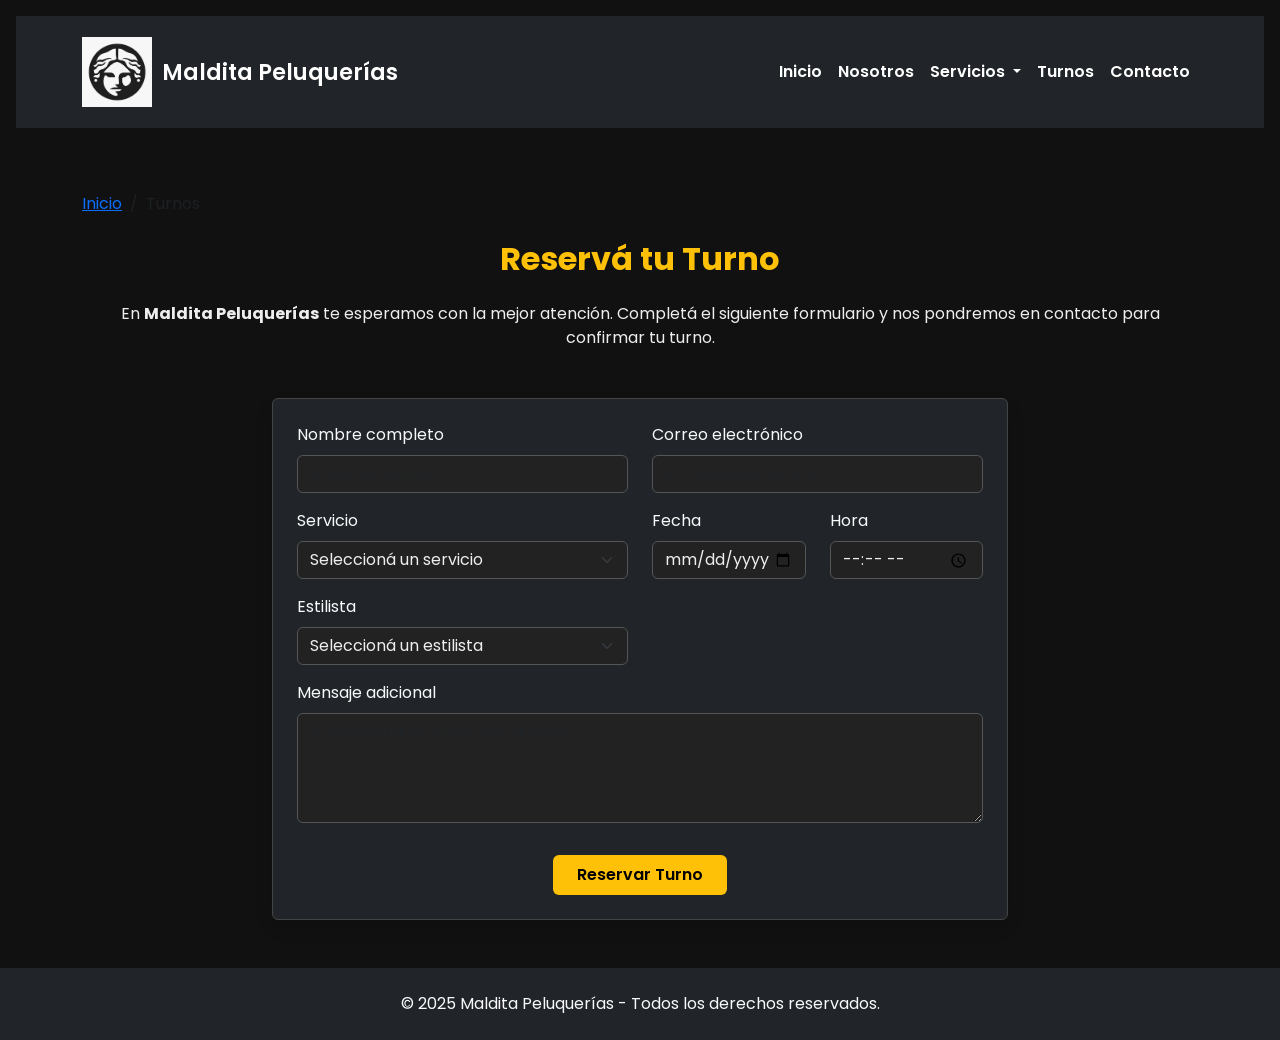
<file: pages/turnos.html>
<!DOCTYPE html>
<html lang="es">
<head>
  <meta charset="UTF-8" />
  <meta name="viewport" content="width=device-width, initial-scale=1.0" />

  <title>Turnos - Maldita Peluquerías</title>

  <!-- SEO -->
  <meta name="description" content="Reservá tu turno en Maldita Peluquerías. Elegí servicio, estilista, día y horario con nuestro formulario rápido y sencillo.">
  <meta name="keywords" content="turnos, peluquería, estilistas, reserva, cortes, coloración, Maldita Peluquerías">
  <meta name="author" content="Maldita Peluquerías">

  <!-- Favicon -->
  <link rel="icon" href="../assets/img/maldita-peluqueria.jpg" type="image/jpg">

  <!-- Bootstrap -->
  <link href="https://cdn.jsdelivr.net/npm/bootstrap@5.3.0/dist/css/bootstrap.min.css" rel="stylesheet" />
  <link href="https://cdn.jsdelivr.net/npm/bootstrap-icons@1.10.5/font/bootstrap-icons.css" rel="stylesheet" />

  <!-- Estilos -->
  <link rel="stylesheet" href="../assets/css/style.css" />
  <link href="https://fonts.googleapis.com/css2?family=Poppins:wght@300;500;700&display=swap" rel="stylesheet" />
</head>

<body>

  <!-- Header -->
  <header>
    <nav class="navbar navbar-expand-lg navbar-dark bg-dark py-3">
      <div class="container d-flex justify-content-between align-items-center">

        <!-- LOGO + TÍTULO -->
        <a href="../index.html" class="navbar-brand d-flex align-items-center">
          <img src="../assets/img/maldita-peluqueria.jpg" alt="Logo de Maldita Peluquerías" class="logo">
          <h1 class="h3 m-0">Maldita Peluquerías</h1>
        </a>

        <!-- TOGGLER -->
        <button class="navbar-toggler" type="button" data-bs-toggle="collapse" data-bs-target="#navbarNav"
          aria-controls="navbarNav" aria-expanded="false" aria-label="Abrir menú">
          <span class="navbar-toggler-icon"></span>
        </button>

        <!-- NAV -->
        <div class="collapse navbar-collapse justify-content-end" id="navbarNav">
          <ul class="navbar-nav">

            <li class="nav-item"><a class="nav-link" href="../index.html">Inicio</a></li>

            <li class="nav-item"><a class="nav-link" href="./nosotros.html">Nosotros</a></li>

            <!-- Dropdown Servicios -->
            <li class="nav-item dropdown">
              <a class="nav-link dropdown-toggle" href="./servicios.html" id="serviciosDropdown" role="button" aria-expanded="false">
                Servicios
              </a>

              <ul class="dropdown-menu bg-dark" aria-labelledby="serviciosDropdown">
                <li><a class="dropdown-item text-light" href="./servicios.html#coloracion">Coloración</a></li>
                <li><a class="dropdown-item text-light" href="./servicios.html#corte">Corte & Estilo</a></li>
                <li><a class="dropdown-item text-light" href="./servicios.html#peinados">Peinados</a></li>
                <li><a class="dropdown-item text-light" href="./servicios.html#tratamientos">Tratamientos</a></li>
                <li><a class="dropdown-item text-light" href="./servicios.html#alisado">Alisado</a></li>
                <li><a class="dropdown-item text-light" href="./servicios.html#loreal">Productos L'Oréal</a></li>
                <li><a class="dropdown-item text-light" href="./servicios.html#balayage">Balayage</a></li>
                <li><a class="dropdown-item text-light" href="./servicios.html#kerastase">Productos Kérastase</a></li>
              </ul>
            </li>

            <li class="nav-item"><a class="nav-link text-warning" href="./turnos.html">Turnos</a></li>

            <li class="nav-item"><a class="nav-link" href="./contacto.html">Contacto</a></li>

          </ul>
        </div>

      </div>
    </nav>
  </header>

  <!-- Main -->
  <main class="container my-5">

    <!-- BREADCRUMBS -->
    <nav aria-label="breadcrumb" class="mb-4">
      <ol class="breadcrumb">
        <li class="breadcrumb-item"><a href="../index.html">Inicio</a></li>
        <li class="breadcrumb-item active" aria-current="page">Turnos</li>
      </ol>
    </nav>

    <h2 class="text-center text-warning mb-4">Reservá tu Turno</h2>

    <p class="text-center mb-5">
      En <strong>Maldita Peluquerías</strong> te esperamos con la mejor atención.  
      Completá el siguiente formulario y nos pondremos en contacto para confirmar tu turno.
    </p>

    <div class="row justify-content-center">
      <div class="col-lg-8 col-md-10">

        <!-- FORMULARIO -->
        <form class="p-4 bg-dark text-light rounded shadow" aria-label="Formulario para reservar turno">

          <div class="row mb-3">

            <div class="col-md-6">
              <label for="nombre" class="form-label">Nombre completo</label>
              <input type="text" class="form-control" id="nombre" name="nombre"
                placeholder="Ej: María Gómez" aria-required="true" required>
            </div>

            <div class="col-md-6">
              <label for="email" class="form-label">Correo electrónico</label>
              <input type="email" class="form-control" id="email" name="email"
                placeholder="Ej: maria@gmail.com" aria-required="true" required>
            </div>

          </div>

          <div class="row mb-3">

            <div class="col-md-6">
              <label for="servicio" class="form-label">Servicio</label>
              <select class="form-select" id="servicio" name="servicio" aria-required="true" required>
                <option value="">Seleccioná un servicio</option>
                <option value="babylights">Babylight's</option>
                <option value="corte">Corte & Estilo</option>
                <option value="peinado">Peinado</option>
                <option value="alisado">Alisado / Keratina</option>
                <option value="asesoramiento">Asesoramiento y diagnóstico</option>
                <option value="contorno">Contorno</option>
                <option value="iluminaciones">Iluminaciones</option>
                <option value="balayage">Balayage</option>
                <option value="mechas">Mechas</option>
              </select>
            </div>

            <div class="col-md-3">
              <label for="fecha" class="form-label">Fecha</label>
              <input type="date" class="form-control" id="fecha" name="fecha"
                aria-required="true" required>
            </div>

            <div class="col-md-3">
              <label for="hora" class="form-label">Hora</label>
              <input type="time" class="form-control" id="hora" name="hora"
                aria-required="true" required>
            </div>

            <div class="col-md-6 mt-3">
              <label for="estilista" class="form-label">Estilista</label>
              <select class="form-select" id="estilista" name="estilista" aria-required="true" required>
                <option value="">Seleccioná un estilista</option>
                <option value="Agustina">Agustina</option>
                <option value="Mario">Mario</option>
                <option value="Tuli">Tuli</option>
                <option value="Valentina">Valentina</option>
                <option value="Juanma">Juanma</option>
                <option value="Luisina">Luisina</option>
              </select>
            </div>

          </div>

          <div class="mb-3">
            <label for="mensaje" class="form-label">Mensaje adicional</label>
            <textarea class="form-control" id="mensaje" name="mensaje" rows="4"
              placeholder="Ej: Preferiría un turno por la tarde..."></textarea>
          </div>

          <div class="text-center">
            <button type="submit" class="btn btn-warning px-4 py-2 mt-3">Reservar Turno</button>
          </div>

        </form>

      </div>
    </div>

  </main>

  <!-- Footer -->
  <footer class="bg-dark text-light text-center py-4 mt-5">
    <p class="mb-0">&copy; 2025 Maldita Peluquerías - Todos los derechos reservados.</p>
  </footer>

  <!-- Bootstrap JS -->
  <script src="https://cdn.jsdelivr.net/npm/bootstrap@5.3.0/dist/js/bootstrap.bundle.min.js"></script>

  <!-- Dropdown Hover -->
  <script>
    document.querySelectorAll('.dropdown').forEach(dropdown => {
      dropdown.addEventListener('mouseenter', function () {
        const toggle = this.querySelector('.nav-link');
        const bsDropdown = new bootstrap.Dropdown(toggle);
        bsDropdown.show();
      });

      dropdown.addEventListener('mouseleave', function () {
        const toggle = this.querySelector('.nav-link');
        const bsDropdown = bootstrap.Dropdown.getInstance(toggle);
        bsDropdown.hide();
      });
    });

    document.querySelector('#serviciosDropdown').addEventListener('click', function () {
      window.location.href = this.getAttribute('href');
    });
  </script>

</body>
</html>
</file>
<file: assets/css/style.css>
@charset "UTF-8";
/* === ANIMACIONES GENERALES === */
/* Animación al aparecer */
@keyframes fadeUp {
  0% {
    opacity: 0;
    transform: translateY(30px);
  }
  100% {
    opacity: 1;
    transform: translateY(0);
  }
}
/* Clase para aplicarla */
.fade-up {
  opacity: 0;
  animation: fadeUp 0.8s ease-out forwards;
}

/* === ANIMACIÓN HOVER EN TARJETAS === */
.card-servicio {
  overflow: hidden;
  border-radius: 12px;
  transition: transform 0.3s ease, box-shadow 0.3s ease;
}
.card-servicio:hover {
  transform: translateY(-8px);
  box-shadow: 0 8px 25px rgba(255, 193, 7, 0.25);
}
.card-servicio img {
  width: 100%;
  transition: transform 0.4s ease;
}
.card-servicio:hover img {
  transform: scale(1.07);
}

* {
  margin: 0;
  padding: 0;
  box-sizing: border-box;
}

img {
  max-width: 100%;
  display: block;
}

ul, ol {
  list-style: none;
}

body {
  font-family: "Poppins", sans-serif;
  background-color: #111;
  color: #eee;
  margin: 0;
}

h2 {
  font-weight: 700;
}

header {
  background: #111;
  padding: 16px;
}
header .logo {
  width: 70px;
  height: auto;
  object-fit: contain;
  cursor: pointer;
}

.flex-footer {
  display: flex;
  justify-content: space-around;
  align-items: center;
}

footer {
  background: #111;
  color: white;
  padding: 16px;
  text-align: center;
}

.grid-galeria {
  display: grid;
  grid-template-columns: repeat(auto-fill, minmax(280px, 1fr));
  gap: 24px;
  justify-items: center;
}

/* CONTENEDOR QUE DEFINE EL TAMAÑO */
.galeria-item {
  width: 474px;
  height: 592px;
  display: flex;
  align-items: center;
  justify-content: center;
  overflow: hidden;
  border-radius: 14px;
}

/* IMAGEN SE ADAPTA AL CONTENEDOR */
.galeria-item img {
  width: 100%;
  height: 100%;
  object-fit: cover;
  object-position: center;
}

.btn-warning {
  background-color: #ffc107;
  border: none;
  font-weight: 600;
  transition: transform 0.2s ease;
}
.btn-warning:hover {
  background-color: #e0a800;
  transform: scale(1.05);
}

.logo {
  width: 70px;
  object-fit: contain;
  margin-right: 10px;
}

.navbar-brand h1 {
  font-size: 1.4rem;
  font-weight: 600;
  color: #fff;
}

.navbar-nav .nav-link {
  color: #ffc107 !important;
  font-weight: 600;
  transition: color 0.3s ease, transform 0.2s ease;
}

.navbar-nav .nav-link:hover,
.navbar-nav .nav-link:focus {
  color: #ffc107 !important;
  transform: scale(1.05);
  text-decoration: none;
}

.navbar-nav .nav-link:focus-visible {
  outline: none !important;
  box-shadow: none !important;
}

.navbar-nav .nav-link:not(.active):not(:hover) {
  color: #fff !important;
}

header,
.navbar {
  position: relative;
  z-index: 10;
}

.dropdown-menu {
  background-color: #111;
  border: 1px solid #444;
}

.dropdown-item {
  color: #fff !important;
  font-weight: 500;
  transition: background-color 0.3s ease, color 0.3s ease;
}
.dropdown-item:hover {
  background-color: #222 !important;
  color: #ffc107 !important;
}

.card-servicio {
  overflow: hidden;
  border-radius: 12px;
  background-color: #111;
  display: flex;
  flex-direction: column;
  height: 100%;
  transition: transform 0.3s ease, box-shadow 0.3s ease;
}
.card-servicio:hover {
  transform: translateY(-8px);
  box-shadow: 0 8px 25px rgba(255, 193, 7, 0.25);
}
.card-servicio__media {
  aspect-ratio: 4/3;
  overflow: hidden;
}
.card-servicio__media img {
  width: 100%;
  height: 100%;
  object-fit: cover;
  display: block;
  transition: transform 0.4s ease;
}
.card-servicio:hover img {
  transform: scale(1.08);
}
.card-servicio__body {
  padding: 1rem;
  text-align: center;
  flex-grow: 1;
}

form {
  background-color: #1a1a1a;
  border: 1px solid #444;
}
form .form-control,
form .form-select {
  background-color: #222;
  color: #eee;
  border: 1px solid #555;
}
form .form-control:focus,
form .form-select:focus {
  border-color: #ffc107;
  box-shadow: 0 0 5px rgba(255, 193, 7, 0.4);
}

.hero {
  background-image: url("../img/frente.webp");
  background-size: cover;
  background-position: center;
  height: 80vh;
  position: relative;
}
.hero::before {
  content: "";
  position: absolute;
  top: 0;
  left: 0;
  width: 100%;
  height: 100%;
  background-color: rgba(0, 0, 0, 0.4);
  z-index: 0;
}
.hero .container,
.hero div,
.hero a,
.hero h2,
.hero p {
  position: relative;
  z-index: 2;
}

.hero-content {
  position: relative;
  z-index: 2;
  color: white;
  text-align: center;
  top: 50%;
  transform: translateY(-50%);
}

.hero {
  background-image: url("../img/frente.webp");
  background-size: cover;
  background-position: center;
  height: 80vh;
  position: relative;
}
.hero::before {
  content: "";
  position: absolute;
  top: 0;
  left: 0;
  width: 100%;
  height: 100%;
  background-color: rgba(0, 0, 0, 0.4);
  z-index: 0;
}
.hero .hero-content {
  position: relative;
  z-index: 2;
  color: white;
  text-align: center;
  top: 50%;
  transform: translateY(-50%);
}

.contact-form {
  max-width: 500px;
  margin: auto;
  padding: 32px;
  background: #1a1a1a;
  border-radius: 10px;
  box-shadow: 0 2px 10px rgba(0, 0, 0, 0.08);
}
.contact-form input,
.contact-form textarea {
  width: 100%;
  padding: 16px;
  margin-bottom: 16px;
  border: 1px solid #444;
  background-color: #222;
  color: #eee;
  border-radius: 10px;
}
.contact-form input:focus,
.contact-form textarea:focus {
  border-color: #ffc107;
  box-shadow: 0 0 5px rgba(255, 193, 7, 0.4);
}

/*# sourceMappingURL=style.css.map */
</file>
